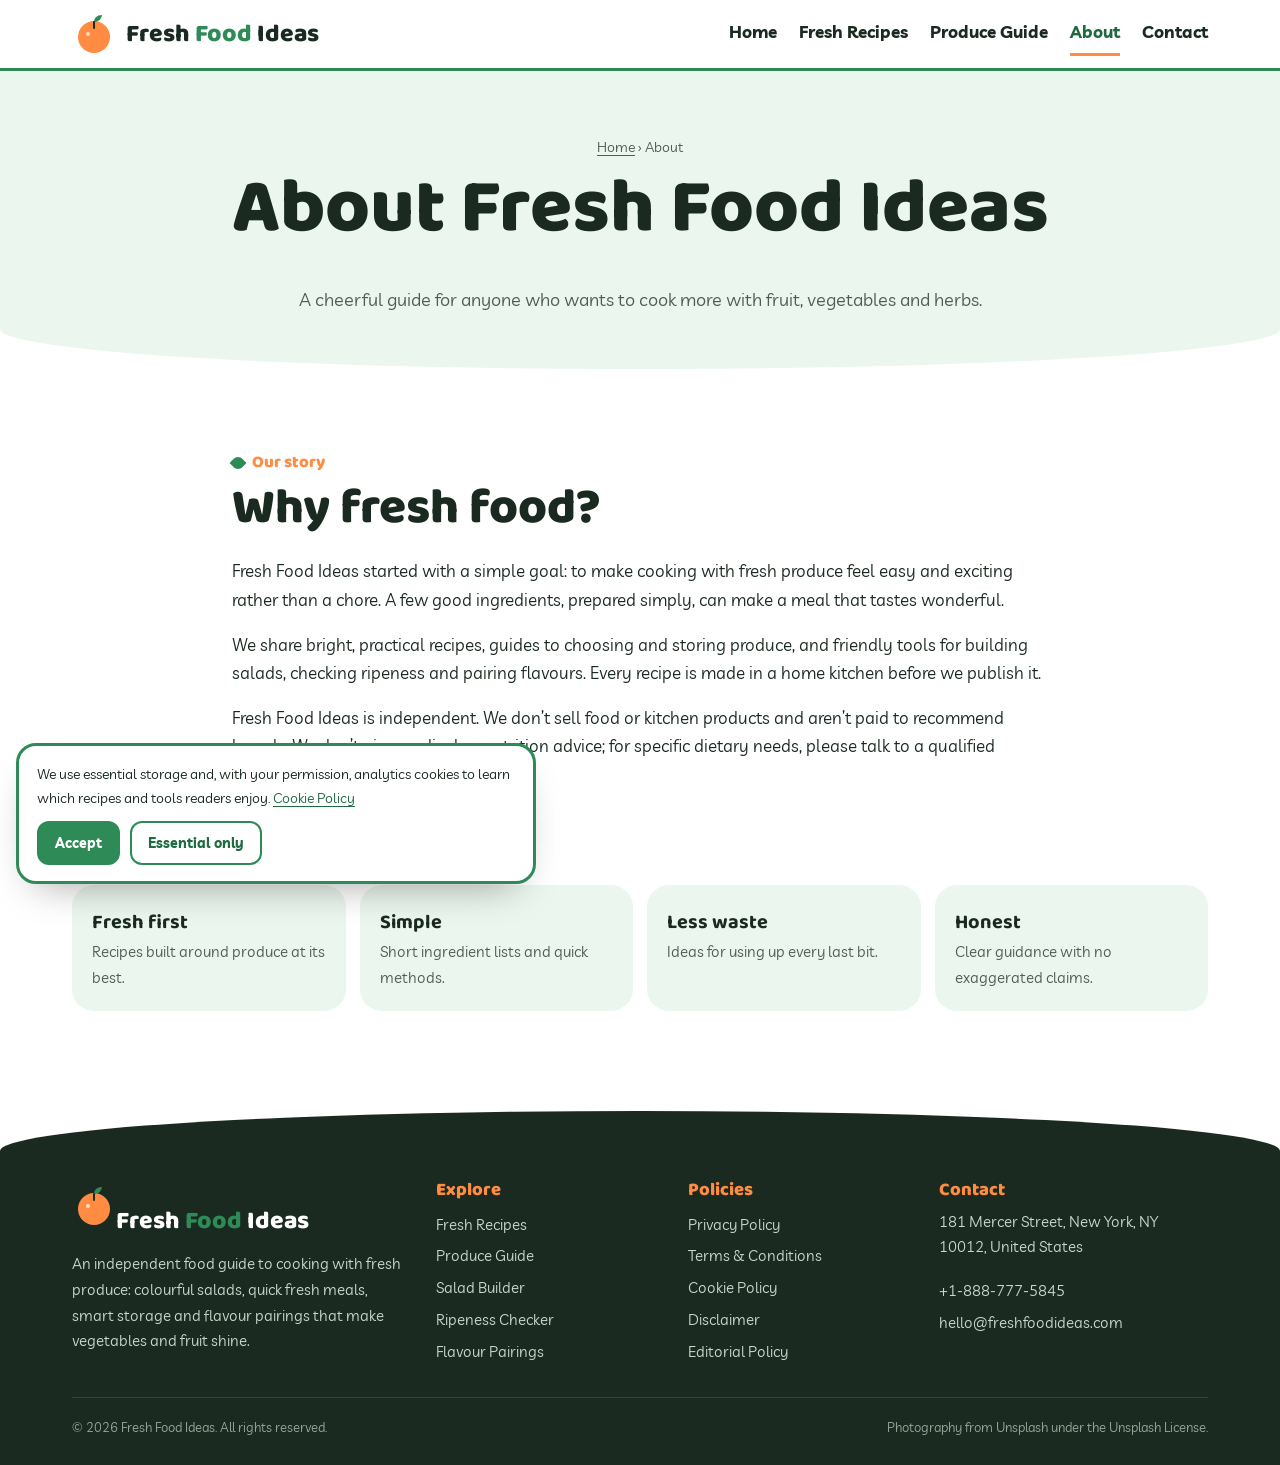
<file: about.html>
<!DOCTYPE html>
<html lang="en">
<head>
<meta charset="UTF-8">
<meta name="viewport" content="width=device-width, initial-scale=1">
<title>About Fresh Food Ideas | Cooking With Fresh Produce</title>
<meta name="description" content="Fresh Food Ideas is an independent food guide sharing fresh recipes, produce storage tips and simple kitchen tools for cooking with fruit, vegetables and herbs.">
<meta name="robots" content="index, follow, max-image-preview:large">
<link rel="canonical" href="https://freshfoodideas.com/about.html">
<meta property="og:type" content="website"><meta property="og:site_name" content="Fresh Food Ideas">
<meta property="og:title" content="About Fresh Food Ideas | Cooking With Fresh Produce"><meta property="og:description" content="Fresh Food Ideas is an independent food guide sharing fresh recipes, produce storage tips and simple kitchen tools for cooking with fruit, vegetables and herbs.">
<meta property="og:url" content="https://freshfoodideas.com/about.html"><meta property="og:image" content="https://images.unsplash.com/photo-1512621776951-a57141f2eefd?auto=format&fit=crop&w=1200&q=75">
<meta name="twitter:card" content="summary_large_image"><meta name="theme-color" content="#2E8B57">
<link rel="icon" href="data:image/svg+xml,%3Csvg xmlns='http://www.w3.org/2000/svg' viewBox='0 0 44 44'%3E%3Ccircle cx='22' cy='25' r='16' fill='%23FF8C42'/%3E%3Cpath d='M22 10c0-4 3-7 8-7-1 5-4 7-8 7Z' fill='%232E8B57'/%3E%3C/svg%3E">
<link rel="preconnect" href="https://fonts.googleapis.com"><link rel="preconnect" href="https://fonts.gstatic.com" crossorigin><link rel="preconnect" href="https://images.unsplash.com">
<link href="https://fonts.googleapis.com/css2?family=Baloo+2:wght@600;800&family=Livvic:wght@400;600;700&display=swap" rel="stylesheet">
<link rel="stylesheet" href="assets/css/style.css">
<!-- Google tag (gtag.js) -->
<script async src="https://www.googletagmanager.com/gtag/js?id=G-0LY0HY7L01"></script>
<script>
  window.dataLayer = window.dataLayer || [];
  function gtag(){dataLayer.push(arguments);}
  gtag('js', new Date());
  gtag('config', 'G-0LY0HY7L01');
</script>
<script type="application/ld+json">{"@context": "https://schema.org", "@graph": [{"@type": "Organization", "name": "Fresh Food Ideas", "url": "https://freshfoodideas.com", "email": "hello@freshfoodideas.com", "telephone": "+1-888-777-5845", "address": {"@type": "PostalAddress", "streetAddress": "181 Mercer Street", "addressLocality": "New York", "addressRegion": "NY", "postalCode": "10012", "addressCountry": "US"}}, {"@type": "AboutPage", "name": "About Fresh Food Ideas", "url": "https://freshfoodideas.com/about.html"}]}</script>
</head>
<body>
<a class="skip" href="#main">Skip to content</a>
<header class="hdr">
  <div class="wrap">
    <a class="logo" href="index.html" aria-label="Fresh Food Ideas home"><svg viewBox="0 0 44 44" aria-hidden="true"><circle cx="22" cy="25" r="16" fill="#FF8C42"/><path d="M22 10c0-4 3-7 8-7-1 5-4 7-8 7Z" fill="#2E8B57"/><path d="M22 10v6" stroke="#1B2A21" stroke-width="2" stroke-linecap="round"/><circle cx="16" cy="22" r="2" fill="#fff" opacity=".7"/></svg><b>Fresh <span>Food</span> Ideas</b></a>
    <nav id="nav" aria-label="Main navigation"><ul class="nav"><li><a href="index.html">Home</a></li><li><a href="fresh-recipes.html">Fresh Recipes</a></li><li><a href="produce-guide.html">Produce Guide</a></li><li><a href="about.html" aria-current="page">About</a></li><li><a href="contact.html">Contact</a></li></ul></nav>
    <button class="burger" aria-label="Open menu" aria-expanded="false" aria-controls="nav"><span></span><span></span><span></span></button>
  </div>
</header>
<main id="main">
<section class="phd"><div class="wrap"><p class="crumbs"><a href="index.html">Home</a> &rsaquo; About</p><h1>About Fresh Food Ideas</h1><p class="lead">A cheerful guide for anyone who wants to cook more with fruit, vegetables and herbs.</p></div></section>
<section><div class="wrap" style="max-width:860px"><span class="kick">Our story</span><h2>Why fresh food?</h2>
<p>Fresh Food Ideas started with a simple goal: to make cooking with fresh produce feel easy and exciting rather than a chore. A few good ingredients, prepared simply, can make a meal that tastes wonderful.</p>
<p>We share bright, practical recipes, guides to choosing and storing produce, and friendly tools for building salads, checking ripeness and pairing flavours. Every recipe is made in a home kitchen before we publish it.</p>
<p>Fresh Food Ideas is independent. We don&#8217;t sell food or kitchen products and aren&#8217;t paid to recommend brands. We don&#8217;t give medical or nutrition advice; for specific dietary needs, please talk to a qualified professional.</p></div></section>
<section style="padding-top:0"><div class="wrap"><div class="vals"><div><b>Fresh first</b><p>Recipes built around produce at its best.</p></div><div><b>Simple</b><p>Short ingredient lists and quick methods.</p></div><div><b>Less waste</b><p>Ideas for using up every last bit.</p></div><div><b>Honest</b><p>Clear guidance with no exaggerated claims.</p></div></div></div></section></main>
<footer class="ftr">
  <div class="wrap">
    <div class="ftr-grid">
      <div><a class="logo" href="index.html"><svg viewBox="0 0 44 44" aria-hidden="true"><circle cx="22" cy="25" r="16" fill="#FF8C42"/><path d="M22 10c0-4 3-7 8-7-1 5-4 7-8 7Z" fill="#2E8B57"/><path d="M22 10v6" stroke="#1B2A21" stroke-width="2" stroke-linecap="round"/><circle cx="16" cy="22" r="2" fill="#fff" opacity=".7"/></svg><b>Fresh <span>Food</span> Ideas</b></a><p style="margin-top:12px">An independent food guide to cooking with fresh produce: colourful salads, quick fresh meals, smart storage and flavour pairings that make vegetables and fruit shine.</p></div>
      <div><h4>Explore</h4><a href="fresh-recipes.html">Fresh Recipes</a><a href="produce-guide.html">Produce Guide</a><a href="index.html#salad">Salad Builder</a><a href="index.html#ripe">Ripeness Checker</a><a href="index.html#herbs">Flavour Pairings</a></div>
      <div><h4>Policies</h4><a href="privacy-policy.html">Privacy Policy</a><a href="terms-and-conditions.html">Terms &amp; Conditions</a><a href="cookie-policy.html">Cookie Policy</a><a href="disclaimer.html">Disclaimer</a><a href="editorial-policy.html">Editorial Policy</a></div>
      <div><h4>Contact</h4><p style="margin-top:0">181 Mercer Street, New York, NY 10012, United States</p><a href="tel:+18887775845">+1-888-777-5845</a><a href="mailto:hello@freshfoodideas.com">hello@freshfoodideas.com</a></div>
    </div>
    <div class="ftr-base"><span>&copy; <span id="year">2026</span> Fresh Food Ideas. All rights reserved.</span><span>Photography from Unsplash under the Unsplash License.</span></div>
  </div>
</footer>
<div class="cookie" id="cookie" role="dialog" aria-label="Cookie notice"><p>We use essential storage and, with your permission, analytics cookies to learn which recipes and tools readers enjoy. <a href="cookie-policy.html">Cookie Policy</a></p><button class="y" data-cookie="accepted">Accept</button><button data-cookie="declined">Essential only</button></div>
<script src="assets/js/main.js" defer></script>
</body>
</html>
</file>
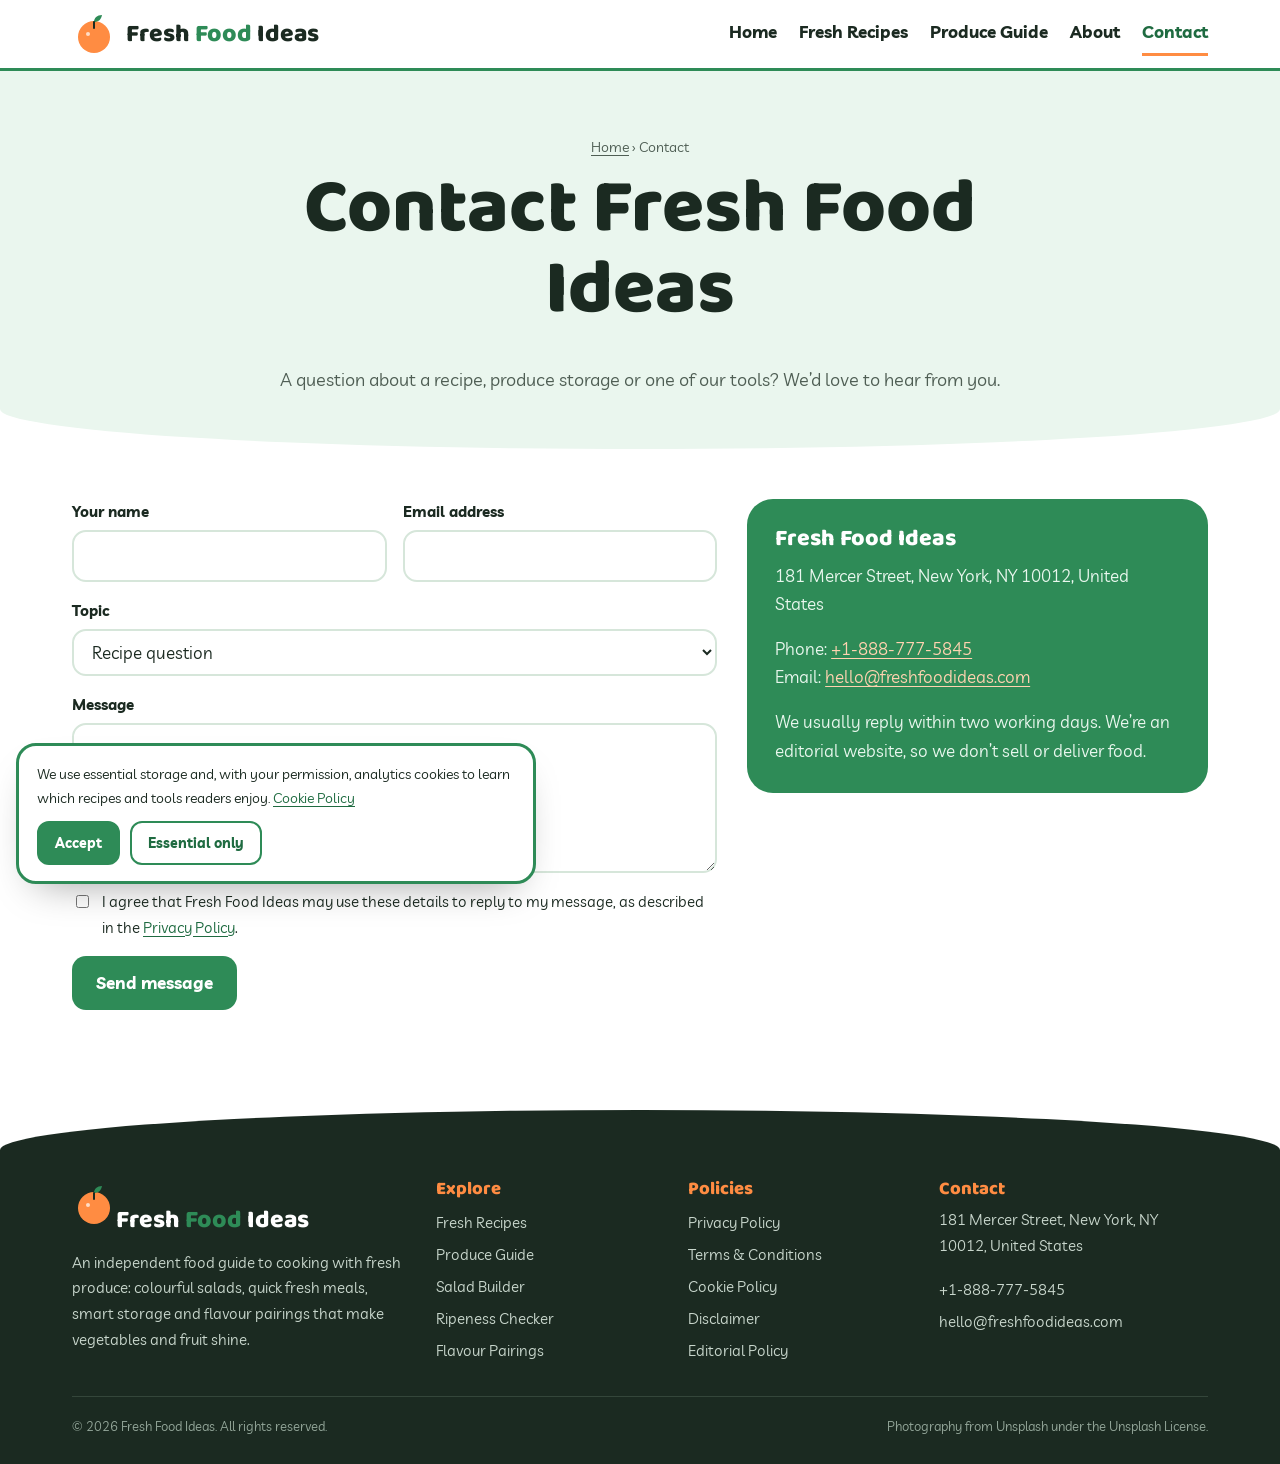
<file: contact.html>
<!DOCTYPE html>
<html lang="en">
<head>
<meta charset="UTF-8">
<meta name="viewport" content="width=device-width, initial-scale=1">
<title>Contact Fresh Food Ideas | Recipe &amp; Produce Questions</title>
<meta name="description" content="Contact Fresh Food Ideas with questions about recipes, fresh produce and our tools. 181 Mercer Street, New York, NY 10012. Phone +1-888-777-5845.">
<meta name="robots" content="index, follow, max-image-preview:large">
<link rel="canonical" href="https://freshfoodideas.com/contact.html">
<meta property="og:type" content="website"><meta property="og:site_name" content="Fresh Food Ideas">
<meta property="og:title" content="Contact Fresh Food Ideas | Recipe &amp; Produce Questions"><meta property="og:description" content="Contact Fresh Food Ideas with questions about recipes, fresh produce and our tools. 181 Mercer Street, New York, NY 10012. Phone +1-888-777-5845.">
<meta property="og:url" content="https://freshfoodideas.com/contact.html"><meta property="og:image" content="https://images.unsplash.com/photo-1610348725531-843dff563e2c?auto=format&fit=crop&w=1200&q=75">
<meta name="twitter:card" content="summary_large_image"><meta name="theme-color" content="#2E8B57">
<link rel="icon" href="data:image/svg+xml,%3Csvg xmlns='http://www.w3.org/2000/svg' viewBox='0 0 44 44'%3E%3Ccircle cx='22' cy='25' r='16' fill='%23FF8C42'/%3E%3Cpath d='M22 10c0-4 3-7 8-7-1 5-4 7-8 7Z' fill='%232E8B57'/%3E%3C/svg%3E">
<link rel="preconnect" href="https://fonts.googleapis.com"><link rel="preconnect" href="https://fonts.gstatic.com" crossorigin><link rel="preconnect" href="https://images.unsplash.com">
<link href="https://fonts.googleapis.com/css2?family=Baloo+2:wght@600;800&family=Livvic:wght@400;600;700&display=swap" rel="stylesheet">
<link rel="stylesheet" href="assets/css/style.css">
<!-- Google tag (gtag.js) -->
<script async src="https://www.googletagmanager.com/gtag/js?id=G-0LY0HY7L01"></script>
<script>
  window.dataLayer = window.dataLayer || [];
  function gtag(){dataLayer.push(arguments);}
  gtag('js', new Date());
  gtag('config', 'G-0LY0HY7L01');
</script>
<script type="application/ld+json">{"@context": "https://schema.org", "@graph": [{"@type": "Organization", "name": "Fresh Food Ideas", "url": "https://freshfoodideas.com", "email": "hello@freshfoodideas.com", "telephone": "+1-888-777-5845", "address": {"@type": "PostalAddress", "streetAddress": "181 Mercer Street", "addressLocality": "New York", "addressRegion": "NY", "postalCode": "10012", "addressCountry": "US"}}, {"@type": "ContactPage", "name": "Contact Fresh Food Ideas", "url": "https://freshfoodideas.com/contact.html"}]}</script>
</head>
<body>
<a class="skip" href="#main">Skip to content</a>
<header class="hdr">
  <div class="wrap">
    <a class="logo" href="index.html" aria-label="Fresh Food Ideas home"><svg viewBox="0 0 44 44" aria-hidden="true"><circle cx="22" cy="25" r="16" fill="#FF8C42"/><path d="M22 10c0-4 3-7 8-7-1 5-4 7-8 7Z" fill="#2E8B57"/><path d="M22 10v6" stroke="#1B2A21" stroke-width="2" stroke-linecap="round"/><circle cx="16" cy="22" r="2" fill="#fff" opacity=".7"/></svg><b>Fresh <span>Food</span> Ideas</b></a>
    <nav id="nav" aria-label="Main navigation"><ul class="nav"><li><a href="index.html">Home</a></li><li><a href="fresh-recipes.html">Fresh Recipes</a></li><li><a href="produce-guide.html">Produce Guide</a></li><li><a href="about.html">About</a></li><li><a href="contact.html" aria-current="page">Contact</a></li></ul></nav>
    <button class="burger" aria-label="Open menu" aria-expanded="false" aria-controls="nav"><span></span><span></span><span></span></button>
  </div>
</header>
<main id="main">
<section class="phd"><div class="wrap"><p class="crumbs"><a href="index.html">Home</a> &rsaquo; Contact</p><h1>Contact Fresh Food Ideas</h1><p class="lead">A question about a recipe, produce storage or one of our tools? We&#8217;d love to hear from you.</p></div></section>
<div class="wrap"><section class="contact">
  <div><form id="cform" data-to="hello@freshfoodideas.com" novalidate>
      <div class="two"><div class="fld"><label for="name">Your name</label><input type="text" id="name" name="name" required autocomplete="name"></div>
      <div class="fld"><label for="email">Email address</label><input id="email" name="email" type="email" required autocomplete="email"></div></div>
      <div class="fld"><label for="topic">Topic</label><select id="topic" name="topic"><option>Recipe question</option><option>Produce question</option><option>Tool feedback</option><option>Correction</option><option>Something else</option></select></div>
      <div class="fld"><label for="message">Message</label><textarea id="message" name="message" required></textarea></div>
      <div class="hp" aria-hidden="true"><label for="website">Website</label><input type="text" id="website" name="website" tabindex="-1" autocomplete="off"></div>
      <div class="fld agree"><input id="agree" type="checkbox" required><label for="agree">I agree that Fresh Food Ideas may use these details to reply to my message, as described in the <a href="privacy-policy.html">Privacy Policy</a>.</label></div>
      <button class="btn" type="submit">Send message</button><p class="fm" id="fm" hidden></p>
  </form></div>
  <aside class="cbox"><h3>Fresh Food Ideas</h3><p>181 Mercer Street, New York, NY 10012, United States</p><p style="margin-top:10px">Phone: <a href="tel:+18887775845">+1-888-777-5845</a><br>Email: <a href="mailto:hello@freshfoodideas.com">hello@freshfoodideas.com</a></p><p style="margin:10px 0 0">We usually reply within two working days. We&#8217;re an editorial website, so we don&#8217;t sell or deliver food.</p></aside>
</section></div></main>
<footer class="ftr">
  <div class="wrap">
    <div class="ftr-grid">
      <div><a class="logo" href="index.html"><svg viewBox="0 0 44 44" aria-hidden="true"><circle cx="22" cy="25" r="16" fill="#FF8C42"/><path d="M22 10c0-4 3-7 8-7-1 5-4 7-8 7Z" fill="#2E8B57"/><path d="M22 10v6" stroke="#1B2A21" stroke-width="2" stroke-linecap="round"/><circle cx="16" cy="22" r="2" fill="#fff" opacity=".7"/></svg><b>Fresh <span>Food</span> Ideas</b></a><p style="margin-top:12px">An independent food guide to cooking with fresh produce: colourful salads, quick fresh meals, smart storage and flavour pairings that make vegetables and fruit shine.</p></div>
      <div><h4>Explore</h4><a href="fresh-recipes.html">Fresh Recipes</a><a href="produce-guide.html">Produce Guide</a><a href="index.html#salad">Salad Builder</a><a href="index.html#ripe">Ripeness Checker</a><a href="index.html#herbs">Flavour Pairings</a></div>
      <div><h4>Policies</h4><a href="privacy-policy.html">Privacy Policy</a><a href="terms-and-conditions.html">Terms &amp; Conditions</a><a href="cookie-policy.html">Cookie Policy</a><a href="disclaimer.html">Disclaimer</a><a href="editorial-policy.html">Editorial Policy</a></div>
      <div><h4>Contact</h4><p style="margin-top:0">181 Mercer Street, New York, NY 10012, United States</p><a href="tel:+18887775845">+1-888-777-5845</a><a href="mailto:hello@freshfoodideas.com">hello@freshfoodideas.com</a></div>
    </div>
    <div class="ftr-base"><span>&copy; <span id="year">2026</span> Fresh Food Ideas. All rights reserved.</span><span>Photography from Unsplash under the Unsplash License.</span></div>
  </div>
</footer>
<div class="cookie" id="cookie" role="dialog" aria-label="Cookie notice"><p>We use essential storage and, with your permission, analytics cookies to learn which recipes and tools readers enjoy. <a href="cookie-policy.html">Cookie Policy</a></p><button class="y" data-cookie="accepted">Accept</button><button data-cookie="declined">Essential only</button></div>
<script src="assets/js/main.js" defer></script>
</body>
</html>
</file>
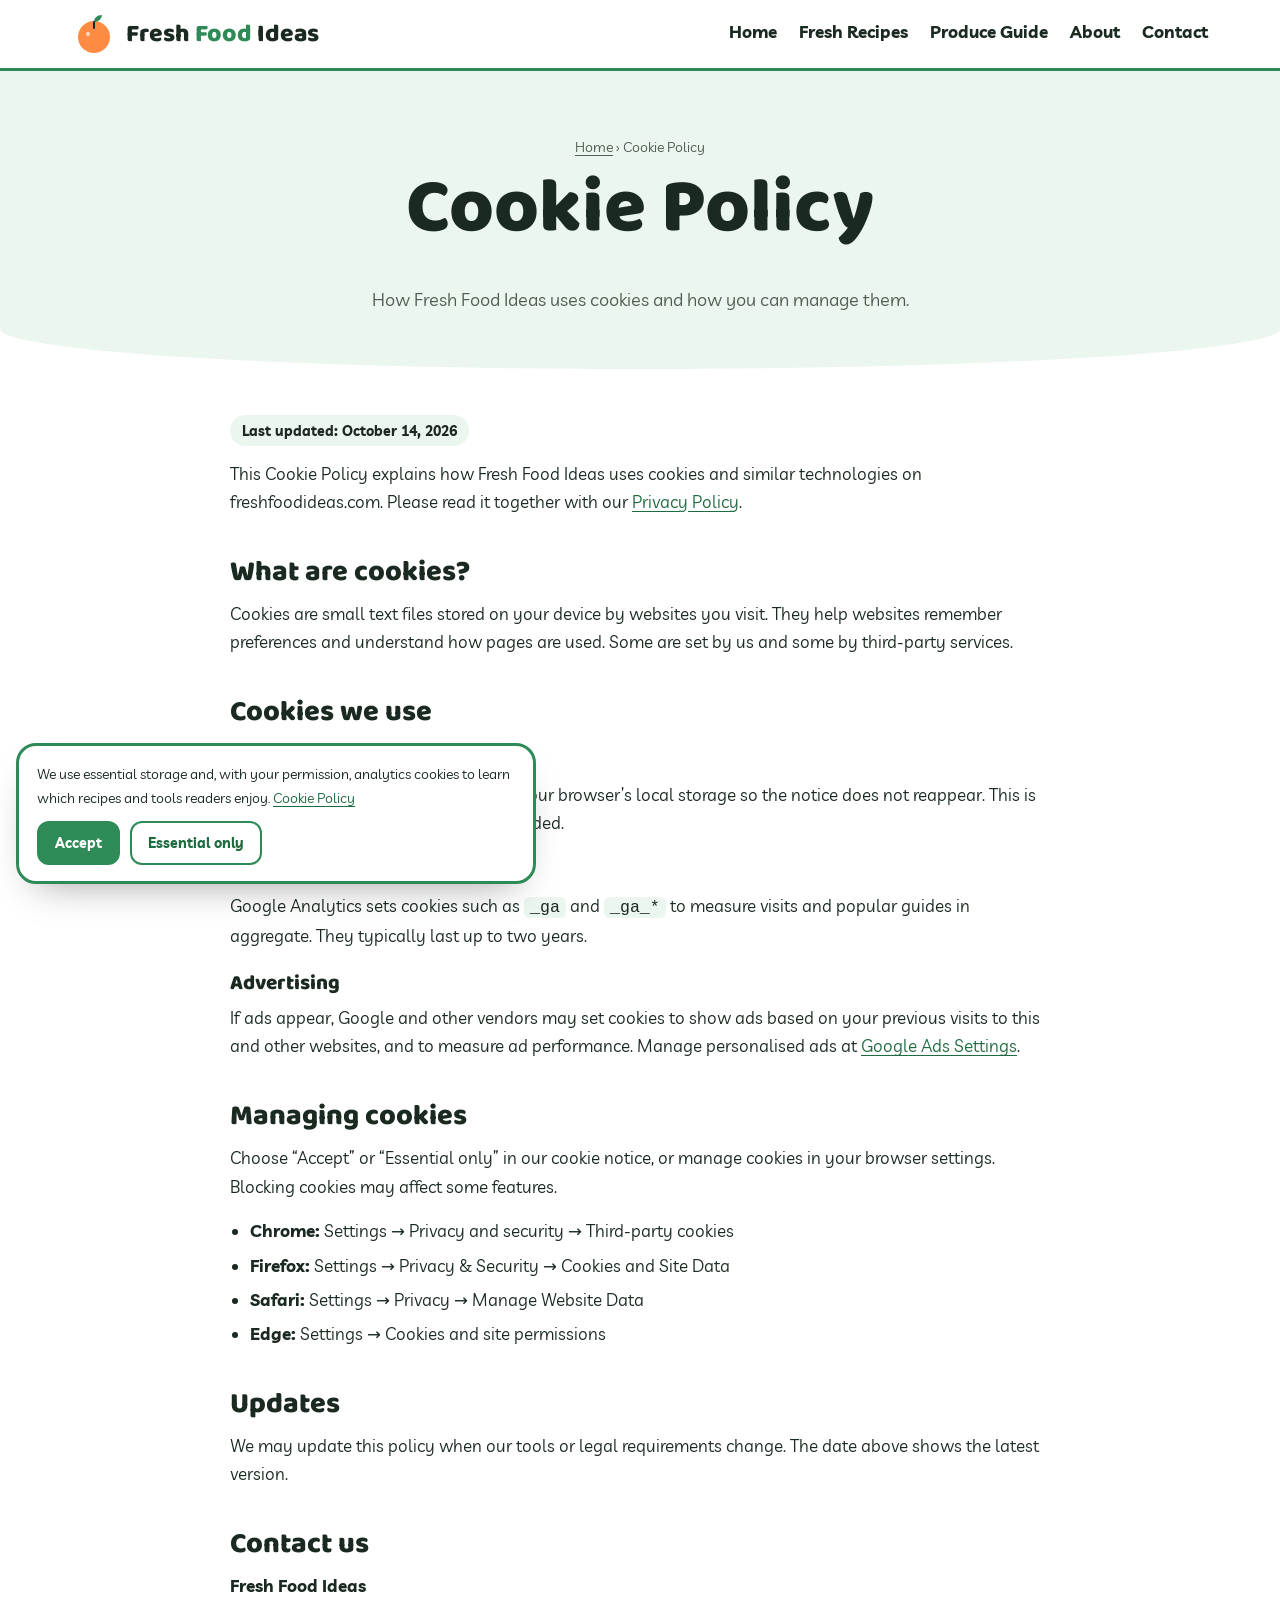
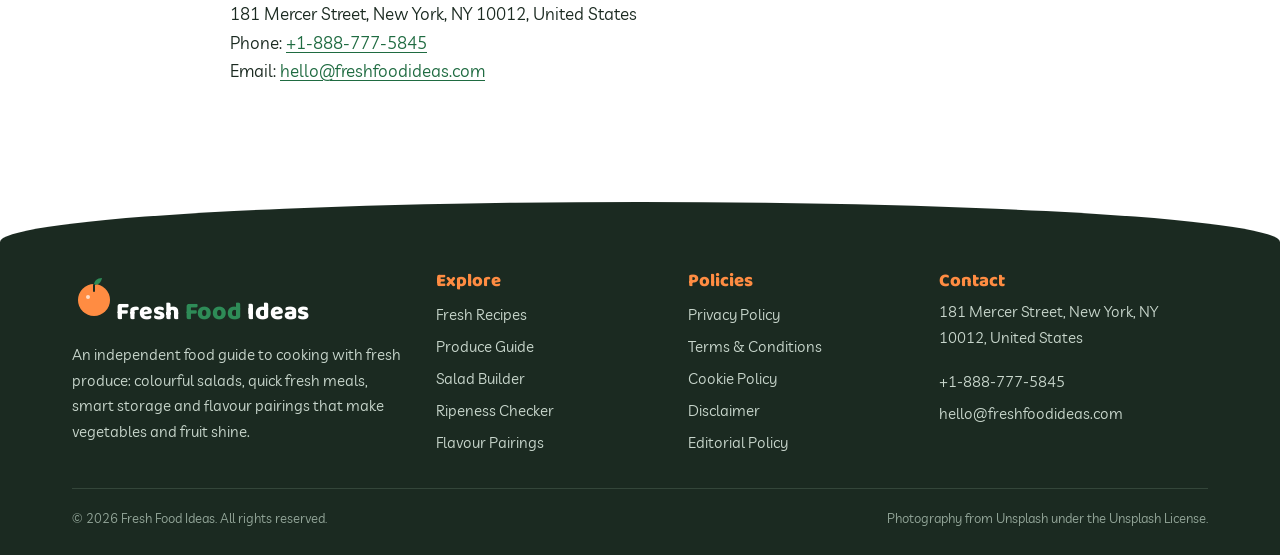
<file: cookie-policy.html>
<!DOCTYPE html>
<html lang="en">
<head>
<meta charset="UTF-8">
<meta name="viewport" content="width=device-width, initial-scale=1">
<title>Cookie Policy | Fresh Food Ideas</title>
<meta name="description" content="Learn which essential, analytics and advertising cookies Fresh Food Ideas uses and how to manage or block cookies in your browser.">
<meta name="robots" content="index, follow, max-image-preview:large">
<link rel="canonical" href="https://freshfoodideas.com/cookie-policy.html">
<meta property="og:type" content="website"><meta property="og:site_name" content="Fresh Food Ideas">
<meta property="og:title" content="Cookie Policy | Fresh Food Ideas"><meta property="og:description" content="Learn which essential, analytics and advertising cookies Fresh Food Ideas uses and how to manage or block cookies in your browser.">
<meta property="og:url" content="https://freshfoodideas.com/cookie-policy.html"><meta property="og:image" content="https://images.unsplash.com/photo-1610348725531-843dff563e2c?auto=format&fit=crop&w=1200&q=75">
<meta name="twitter:card" content="summary_large_image"><meta name="theme-color" content="#2E8B57">
<link rel="icon" href="data:image/svg+xml,%3Csvg xmlns='http://www.w3.org/2000/svg' viewBox='0 0 44 44'%3E%3Ccircle cx='22' cy='25' r='16' fill='%23FF8C42'/%3E%3Cpath d='M22 10c0-4 3-7 8-7-1 5-4 7-8 7Z' fill='%232E8B57'/%3E%3C/svg%3E">
<link rel="preconnect" href="https://fonts.googleapis.com"><link rel="preconnect" href="https://fonts.gstatic.com" crossorigin><link rel="preconnect" href="https://images.unsplash.com">
<link href="https://fonts.googleapis.com/css2?family=Baloo+2:wght@600;800&family=Livvic:wght@400;600;700&display=swap" rel="stylesheet">
<link rel="stylesheet" href="assets/css/style.css">
<!-- Google tag (gtag.js) -->
<script async src="https://www.googletagmanager.com/gtag/js?id=G-0LY0HY7L01"></script>
<script>
  window.dataLayer = window.dataLayer || [];
  function gtag(){dataLayer.push(arguments);}
  gtag('js', new Date());
  gtag('config', 'G-0LY0HY7L01');
</script>

</head>
<body>
<a class="skip" href="#main">Skip to content</a>
<header class="hdr">
  <div class="wrap">
    <a class="logo" href="index.html" aria-label="Fresh Food Ideas home"><svg viewBox="0 0 44 44" aria-hidden="true"><circle cx="22" cy="25" r="16" fill="#FF8C42"/><path d="M22 10c0-4 3-7 8-7-1 5-4 7-8 7Z" fill="#2E8B57"/><path d="M22 10v6" stroke="#1B2A21" stroke-width="2" stroke-linecap="round"/><circle cx="16" cy="22" r="2" fill="#fff" opacity=".7"/></svg><b>Fresh <span>Food</span> Ideas</b></a>
    <nav id="nav" aria-label="Main navigation"><ul class="nav"><li><a href="index.html">Home</a></li><li><a href="fresh-recipes.html">Fresh Recipes</a></li><li><a href="produce-guide.html">Produce Guide</a></li><li><a href="about.html">About</a></li><li><a href="contact.html">Contact</a></li></ul></nav>
    <button class="burger" aria-label="Open menu" aria-expanded="false" aria-controls="nav"><span></span><span></span><span></span></button>
  </div>
</header>
<main id="main">
<section class="phd"><div class="wrap"><p class="crumbs"><a href="index.html">Home</a> &rsaquo; Cookie Policy</p><h1>Cookie Policy</h1><p class="lead">How Fresh Food Ideas uses cookies and how you can manage them.</p></div></section><div class="wrap"><article class="prose"><p class="upd">Last updated: October 14, 2026</p>
<p>This Cookie Policy explains how Fresh Food Ideas uses cookies and similar technologies on freshfoodideas.com. Please read it together with our <a href="privacy-policy.html">Privacy Policy</a>.</p>
<h2>What are cookies?</h2>
<p>Cookies are small text files stored on your device by websites you visit. They help websites remember preferences and understand how pages are used. Some are set by us and some by third-party services.</p>
<h2>Cookies we use</h2>
<h3>Essential</h3>
<p>We store your cookie-notice choice in your browser&#8217;s local storage so the notice does not reappear. This is needed for the website to work as intended.</p>
<h3>Analytics</h3>
<p>Google Analytics sets cookies such as <code>_ga</code> and <code>_ga_*</code> to measure visits and popular guides in aggregate. They typically last up to two years.</p>
<h3>Advertising</h3>
<p>If ads appear, Google and other vendors may set cookies to show ads based on your previous visits to this and other websites, and to measure ad performance. Manage personalised ads at <a href="https://www.google.com/settings/ads" target="_blank" rel="noopener">Google Ads Settings</a>.</p>
<h2>Managing cookies</h2>
<p>Choose &ldquo;Accept&rdquo; or &ldquo;Essential only&rdquo; in our cookie notice, or manage cookies in your browser settings. Blocking cookies may affect some features.</p>
<ul><li><strong>Chrome:</strong> Settings &rarr; Privacy and security &rarr; Third-party cookies</li><li><strong>Firefox:</strong> Settings &rarr; Privacy &amp; Security &rarr; Cookies and Site Data</li><li><strong>Safari:</strong> Settings &rarr; Privacy &rarr; Manage Website Data</li><li><strong>Edge:</strong> Settings &rarr; Cookies and site permissions</li></ul>
<h2>Updates</h2>
<p>We may update this policy when our tools or legal requirements change. The date above shows the latest version.</p><h2>Contact us</h2><p><strong>Fresh Food Ideas</strong><br>181 Mercer Street, New York, NY 10012, United States<br>Phone: <a href="tel:+18887775845">+1-888-777-5845</a><br>Email: <a href="mailto:hello@freshfoodideas.com">hello@freshfoodideas.com</a></p></article></div></main>
<footer class="ftr">
  <div class="wrap">
    <div class="ftr-grid">
      <div><a class="logo" href="index.html"><svg viewBox="0 0 44 44" aria-hidden="true"><circle cx="22" cy="25" r="16" fill="#FF8C42"/><path d="M22 10c0-4 3-7 8-7-1 5-4 7-8 7Z" fill="#2E8B57"/><path d="M22 10v6" stroke="#1B2A21" stroke-width="2" stroke-linecap="round"/><circle cx="16" cy="22" r="2" fill="#fff" opacity=".7"/></svg><b>Fresh <span>Food</span> Ideas</b></a><p style="margin-top:12px">An independent food guide to cooking with fresh produce: colourful salads, quick fresh meals, smart storage and flavour pairings that make vegetables and fruit shine.</p></div>
      <div><h4>Explore</h4><a href="fresh-recipes.html">Fresh Recipes</a><a href="produce-guide.html">Produce Guide</a><a href="index.html#salad">Salad Builder</a><a href="index.html#ripe">Ripeness Checker</a><a href="index.html#herbs">Flavour Pairings</a></div>
      <div><h4>Policies</h4><a href="privacy-policy.html">Privacy Policy</a><a href="terms-and-conditions.html">Terms &amp; Conditions</a><a href="cookie-policy.html">Cookie Policy</a><a href="disclaimer.html">Disclaimer</a><a href="editorial-policy.html">Editorial Policy</a></div>
      <div><h4>Contact</h4><p style="margin-top:0">181 Mercer Street, New York, NY 10012, United States</p><a href="tel:+18887775845">+1-888-777-5845</a><a href="mailto:hello@freshfoodideas.com">hello@freshfoodideas.com</a></div>
    </div>
    <div class="ftr-base"><span>&copy; <span id="year">2026</span> Fresh Food Ideas. All rights reserved.</span><span>Photography from Unsplash under the Unsplash License.</span></div>
  </div>
</footer>
<div class="cookie" id="cookie" role="dialog" aria-label="Cookie notice"><p>We use essential storage and, with your permission, analytics cookies to learn which recipes and tools readers enjoy. <a href="cookie-policy.html">Cookie Policy</a></p><button class="y" data-cookie="accepted">Accept</button><button data-cookie="declined">Essential only</button></div>
<script src="assets/js/main.js" defer></script>
</body>
</html>
</file>
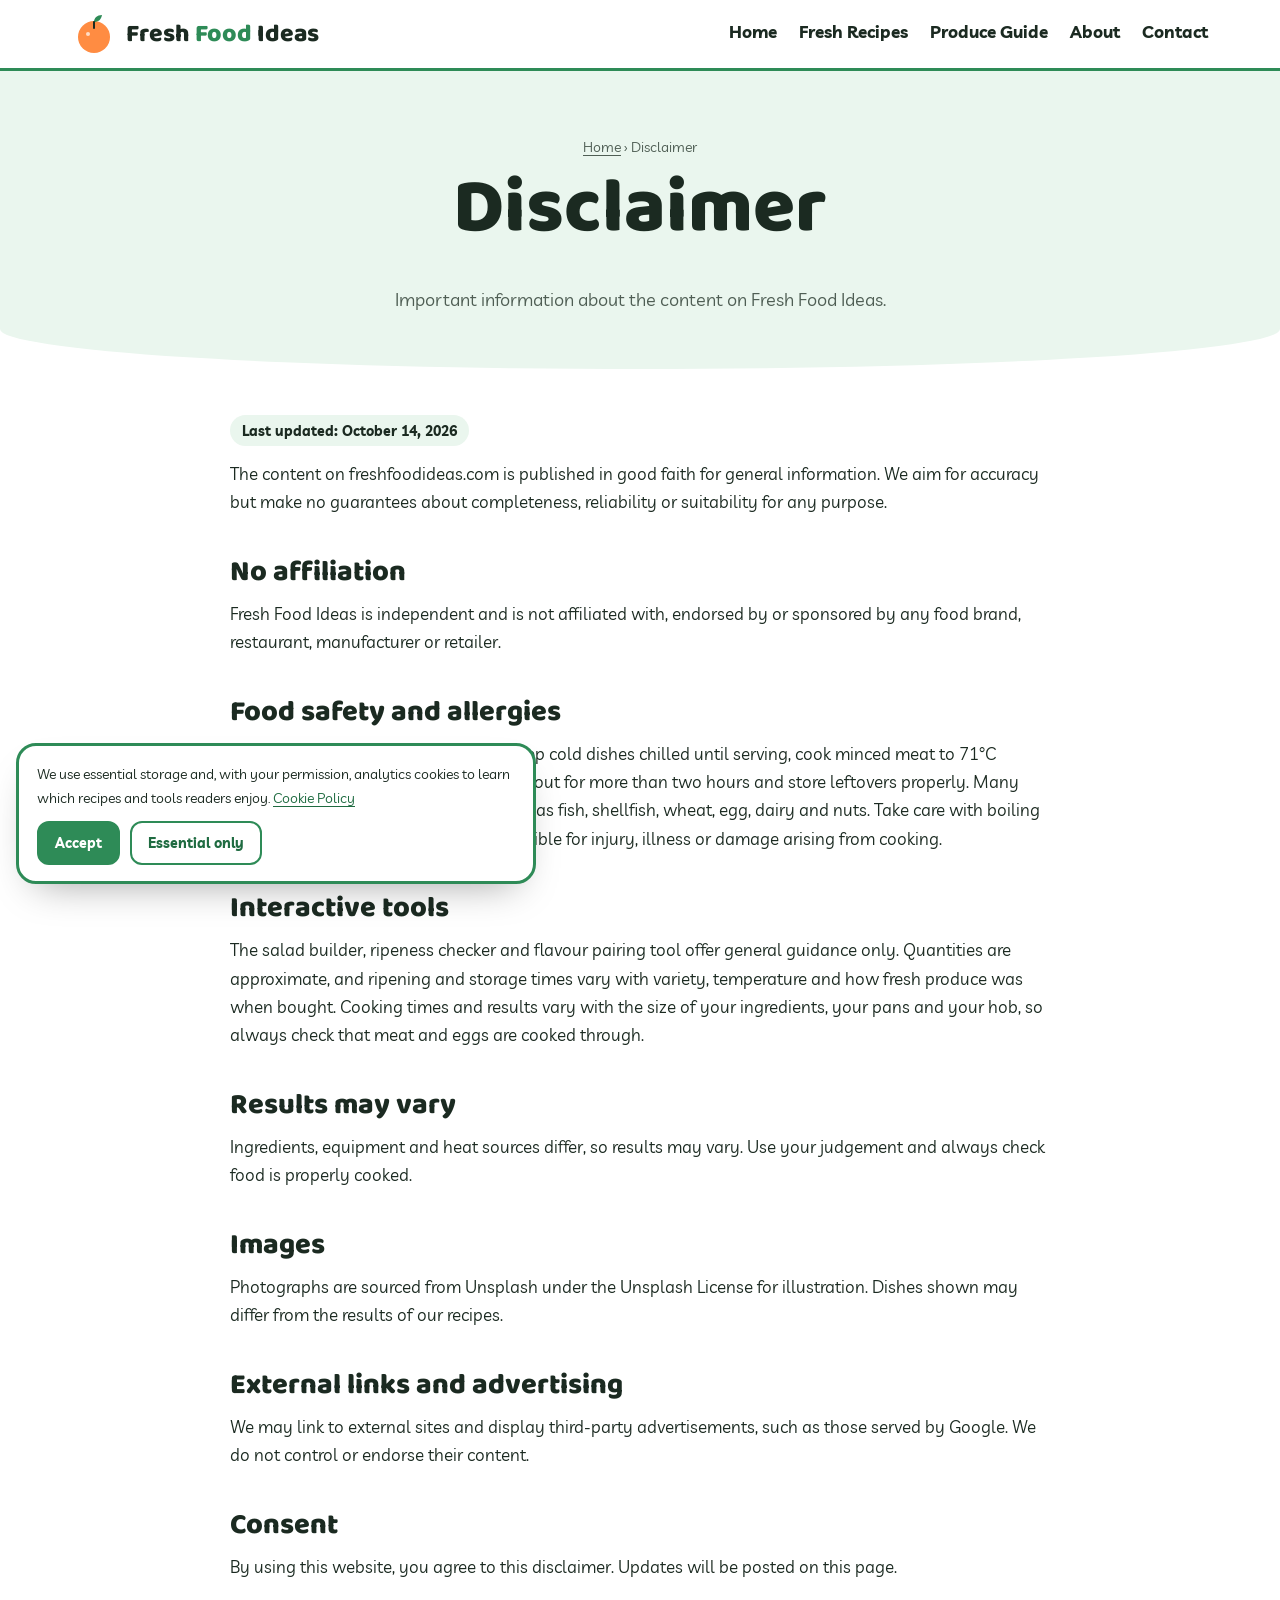
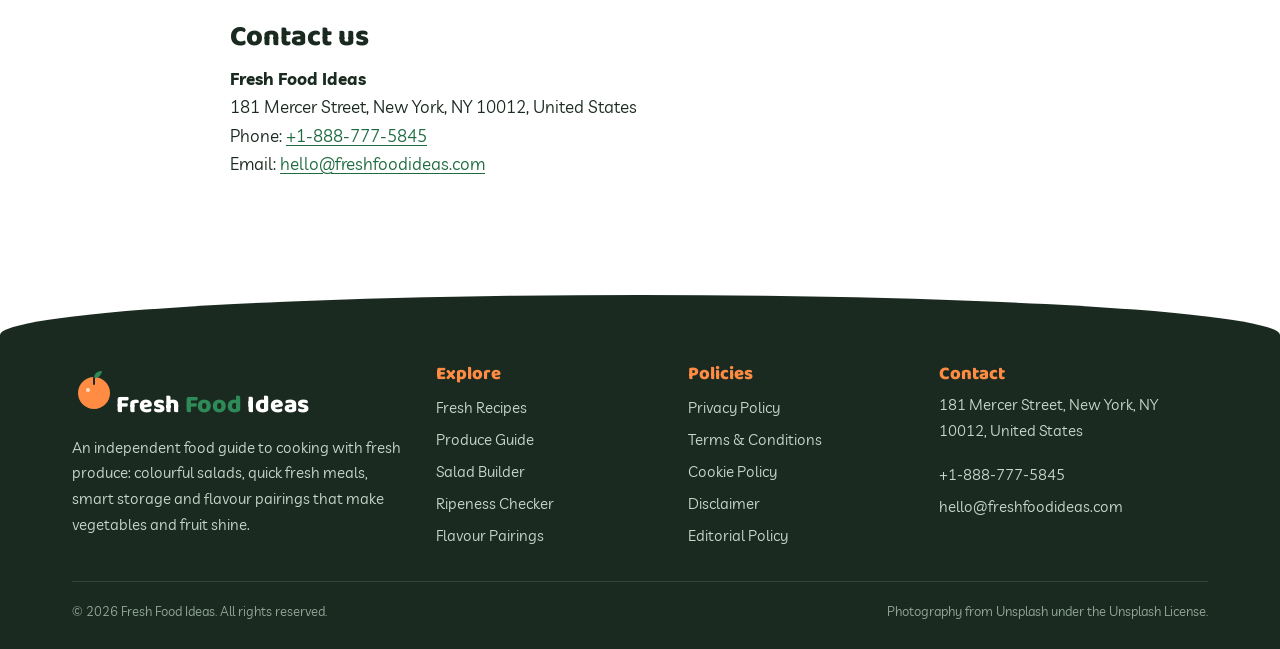
<file: disclaimer.html>
<!DOCTYPE html>
<html lang="en">
<head>
<meta charset="UTF-8">
<meta name="viewport" content="width=device-width, initial-scale=1">
<title>Disclaimer | Fresh Food Ideas</title>
<meta name="description" content="The Fresh Food Ideas disclaimer: general information, no affiliation, food safety, tool estimates, food safety, images, links and advertising.">
<meta name="robots" content="index, follow, max-image-preview:large">
<link rel="canonical" href="https://freshfoodideas.com/disclaimer.html">
<meta property="og:type" content="website"><meta property="og:site_name" content="Fresh Food Ideas">
<meta property="og:title" content="Disclaimer | Fresh Food Ideas"><meta property="og:description" content="The Fresh Food Ideas disclaimer: general information, no affiliation, food safety, tool estimates, food safety, images, links and advertising.">
<meta property="og:url" content="https://freshfoodideas.com/disclaimer.html"><meta property="og:image" content="https://images.unsplash.com/photo-1610348725531-843dff563e2c?auto=format&fit=crop&w=1200&q=75">
<meta name="twitter:card" content="summary_large_image"><meta name="theme-color" content="#2E8B57">
<link rel="icon" href="data:image/svg+xml,%3Csvg xmlns='http://www.w3.org/2000/svg' viewBox='0 0 44 44'%3E%3Ccircle cx='22' cy='25' r='16' fill='%23FF8C42'/%3E%3Cpath d='M22 10c0-4 3-7 8-7-1 5-4 7-8 7Z' fill='%232E8B57'/%3E%3C/svg%3E">
<link rel="preconnect" href="https://fonts.googleapis.com"><link rel="preconnect" href="https://fonts.gstatic.com" crossorigin><link rel="preconnect" href="https://images.unsplash.com">
<link href="https://fonts.googleapis.com/css2?family=Baloo+2:wght@600;800&family=Livvic:wght@400;600;700&display=swap" rel="stylesheet">
<link rel="stylesheet" href="assets/css/style.css">
<!-- Google tag (gtag.js) -->
<script async src="https://www.googletagmanager.com/gtag/js?id=G-0LY0HY7L01"></script>
<script>
  window.dataLayer = window.dataLayer || [];
  function gtag(){dataLayer.push(arguments);}
  gtag('js', new Date());
  gtag('config', 'G-0LY0HY7L01');
</script>

</head>
<body>
<a class="skip" href="#main">Skip to content</a>
<header class="hdr">
  <div class="wrap">
    <a class="logo" href="index.html" aria-label="Fresh Food Ideas home"><svg viewBox="0 0 44 44" aria-hidden="true"><circle cx="22" cy="25" r="16" fill="#FF8C42"/><path d="M22 10c0-4 3-7 8-7-1 5-4 7-8 7Z" fill="#2E8B57"/><path d="M22 10v6" stroke="#1B2A21" stroke-width="2" stroke-linecap="round"/><circle cx="16" cy="22" r="2" fill="#fff" opacity=".7"/></svg><b>Fresh <span>Food</span> Ideas</b></a>
    <nav id="nav" aria-label="Main navigation"><ul class="nav"><li><a href="index.html">Home</a></li><li><a href="fresh-recipes.html">Fresh Recipes</a></li><li><a href="produce-guide.html">Produce Guide</a></li><li><a href="about.html">About</a></li><li><a href="contact.html">Contact</a></li></ul></nav>
    <button class="burger" aria-label="Open menu" aria-expanded="false" aria-controls="nav"><span></span><span></span><span></span></button>
  </div>
</header>
<main id="main">
<section class="phd"><div class="wrap"><p class="crumbs"><a href="index.html">Home</a> &rsaquo; Disclaimer</p><h1>Disclaimer</h1><p class="lead">Important information about the content on Fresh Food Ideas.</p></div></section><div class="wrap"><article class="prose"><p class="upd">Last updated: October 14, 2026</p>
<p>The content on freshfoodideas.com is published in good faith for general information. We aim for accuracy but make no guarantees about completeness, reliability or suitability for any purpose.</p>
<h2>No affiliation</h2>
<p>Fresh Food Ideas is independent and is not affiliated with, endorsed by or sponsored by any food brand, restaurant, manufacturer or retailer.</p>
<h2>Food safety and allergies</h2>
<p>Follow safe food handling practices, keep cold dishes chilled until serving, cook minced meat to 71&deg;C (160&deg;F) and don&#8217;t leave perishable food out for more than two hours and store leftovers properly. Many recipes contain common allergens such as fish, shellfish, wheat, egg, dairy and nuts. Take care with boiling water and hot pans. We are not responsible for injury, illness or damage arising from cooking.</p>
<h2>Interactive tools</h2>
<p>The salad builder, ripeness checker and flavour pairing tool offer general guidance only. Quantities are approximate, and ripening and storage times vary with variety, temperature and how fresh produce was when bought. Cooking times and results vary with the size of your ingredients, your pans and your hob, so always check that meat and eggs are cooked through.</p>
<h2>Results may vary</h2>
<p>Ingredients, equipment and heat sources differ, so results may vary. Use your judgement and always check food is properly cooked.</p>
<h2>Images</h2>
<p>Photographs are sourced from Unsplash under the Unsplash License for illustration. Dishes shown may differ from the results of our recipes.</p>
<h2>External links and advertising</h2>
<p>We may link to external sites and display third-party advertisements, such as those served by Google. We do not control or endorse their content.</p>
<h2>Consent</h2>
<p>By using this website, you agree to this disclaimer. Updates will be posted on this page.</p><h2>Contact us</h2><p><strong>Fresh Food Ideas</strong><br>181 Mercer Street, New York, NY 10012, United States<br>Phone: <a href="tel:+18887775845">+1-888-777-5845</a><br>Email: <a href="mailto:hello@freshfoodideas.com">hello@freshfoodideas.com</a></p></article></div></main>
<footer class="ftr">
  <div class="wrap">
    <div class="ftr-grid">
      <div><a class="logo" href="index.html"><svg viewBox="0 0 44 44" aria-hidden="true"><circle cx="22" cy="25" r="16" fill="#FF8C42"/><path d="M22 10c0-4 3-7 8-7-1 5-4 7-8 7Z" fill="#2E8B57"/><path d="M22 10v6" stroke="#1B2A21" stroke-width="2" stroke-linecap="round"/><circle cx="16" cy="22" r="2" fill="#fff" opacity=".7"/></svg><b>Fresh <span>Food</span> Ideas</b></a><p style="margin-top:12px">An independent food guide to cooking with fresh produce: colourful salads, quick fresh meals, smart storage and flavour pairings that make vegetables and fruit shine.</p></div>
      <div><h4>Explore</h4><a href="fresh-recipes.html">Fresh Recipes</a><a href="produce-guide.html">Produce Guide</a><a href="index.html#salad">Salad Builder</a><a href="index.html#ripe">Ripeness Checker</a><a href="index.html#herbs">Flavour Pairings</a></div>
      <div><h4>Policies</h4><a href="privacy-policy.html">Privacy Policy</a><a href="terms-and-conditions.html">Terms &amp; Conditions</a><a href="cookie-policy.html">Cookie Policy</a><a href="disclaimer.html">Disclaimer</a><a href="editorial-policy.html">Editorial Policy</a></div>
      <div><h4>Contact</h4><p style="margin-top:0">181 Mercer Street, New York, NY 10012, United States</p><a href="tel:+18887775845">+1-888-777-5845</a><a href="mailto:hello@freshfoodideas.com">hello@freshfoodideas.com</a></div>
    </div>
    <div class="ftr-base"><span>&copy; <span id="year">2026</span> Fresh Food Ideas. All rights reserved.</span><span>Photography from Unsplash under the Unsplash License.</span></div>
  </div>
</footer>
<div class="cookie" id="cookie" role="dialog" aria-label="Cookie notice"><p>We use essential storage and, with your permission, analytics cookies to learn which recipes and tools readers enjoy. <a href="cookie-policy.html">Cookie Policy</a></p><button class="y" data-cookie="accepted">Accept</button><button data-cookie="declined">Essential only</button></div>
<script src="assets/js/main.js" defer></script>
</body>
</html>
</file>
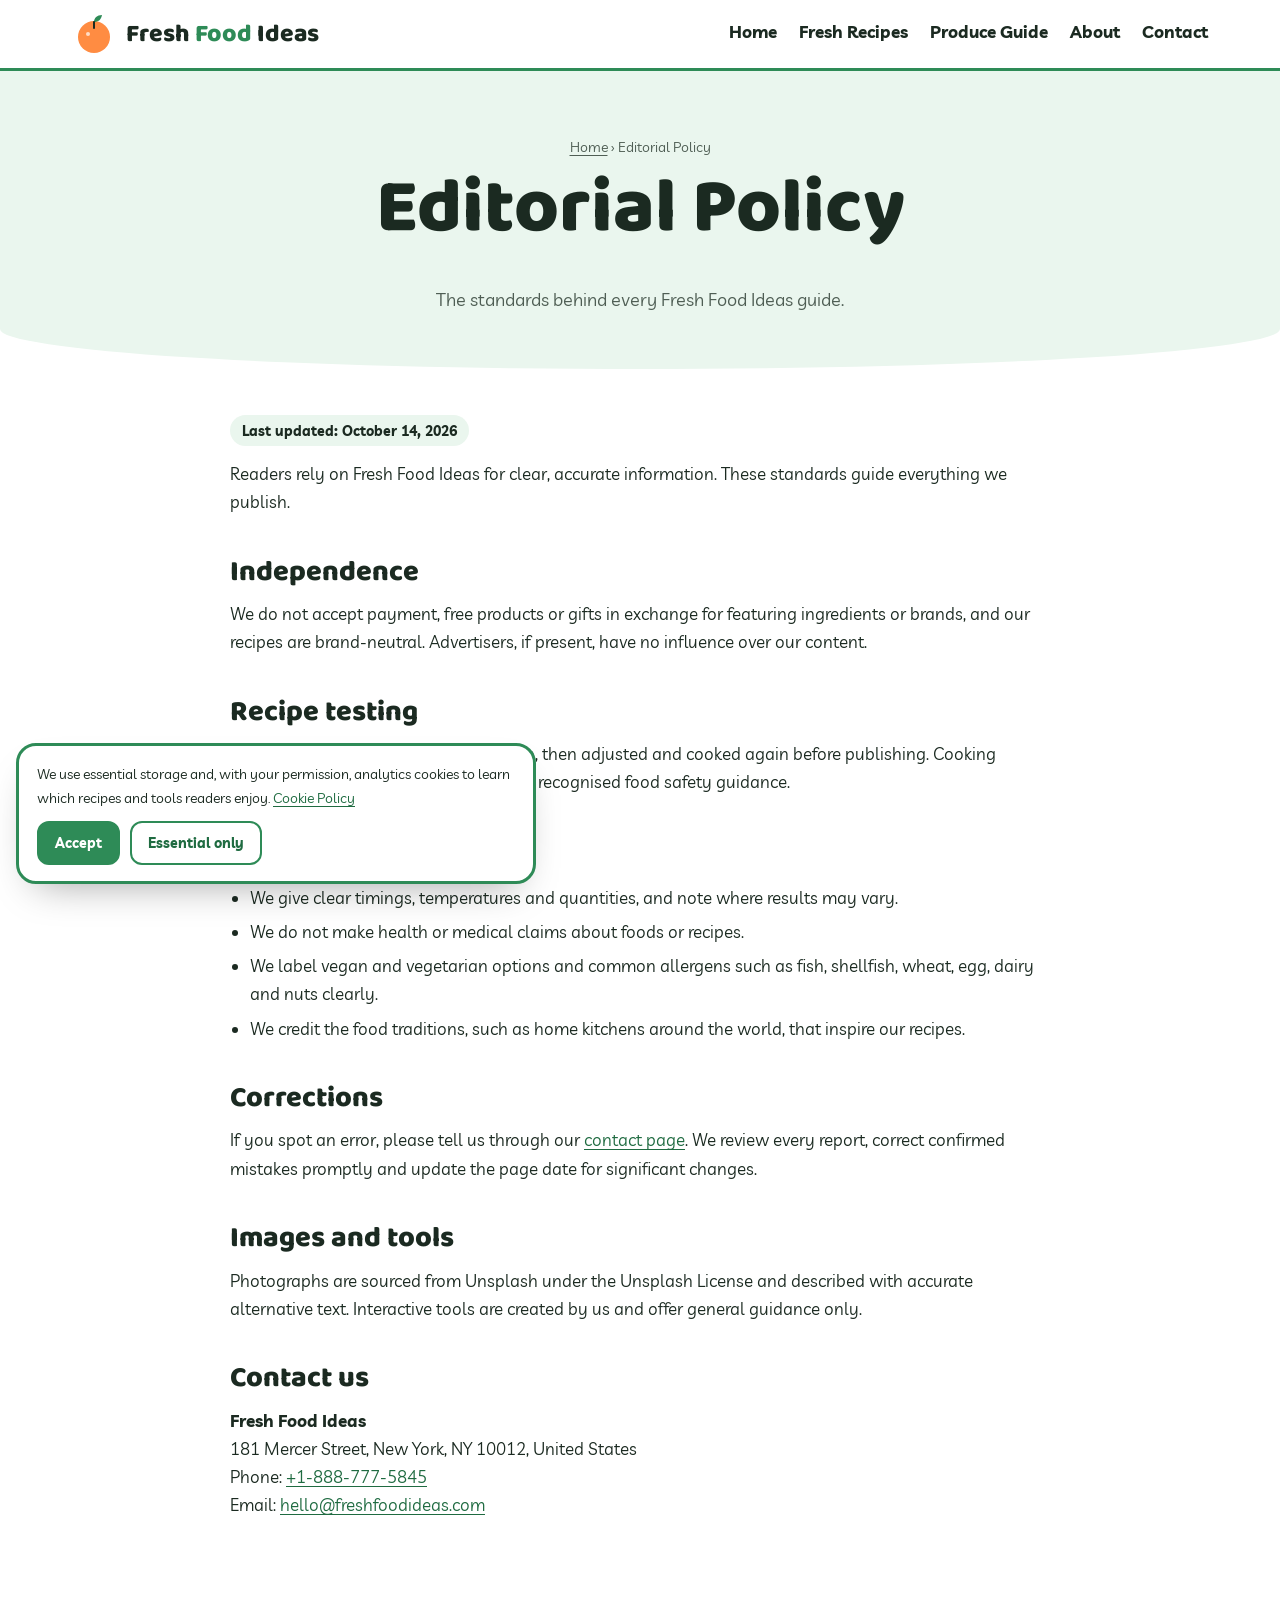
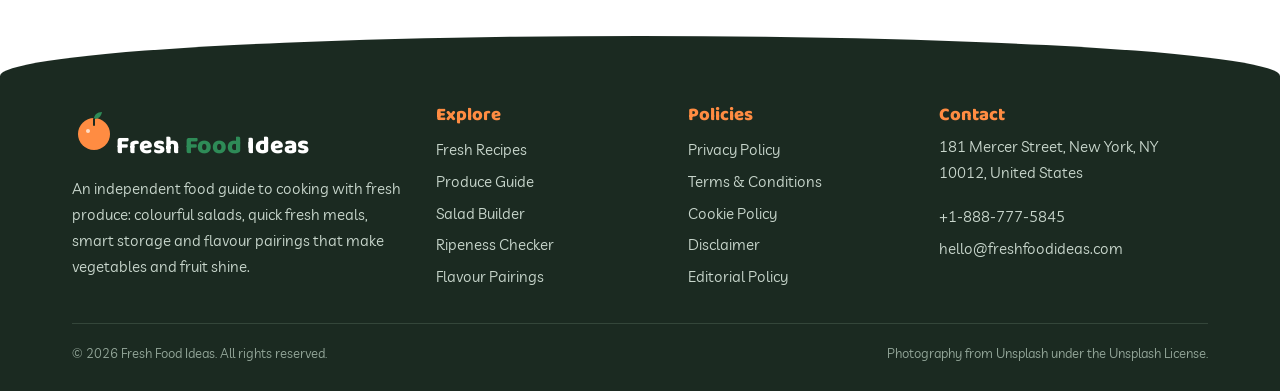
<file: editorial-policy.html>
<!DOCTYPE html>
<html lang="en">
<head>
<meta charset="UTF-8">
<meta name="viewport" content="width=device-width, initial-scale=1">
<title>Editorial Policy | Fresh Food Ideas</title>
<meta name="description" content="How Fresh Food Ideas develops and tests recipes, stays independent, follows food safety guidance and corrects errors.">
<meta name="robots" content="index, follow, max-image-preview:large">
<link rel="canonical" href="https://freshfoodideas.com/editorial-policy.html">
<meta property="og:type" content="website"><meta property="og:site_name" content="Fresh Food Ideas">
<meta property="og:title" content="Editorial Policy | Fresh Food Ideas"><meta property="og:description" content="How Fresh Food Ideas develops and tests recipes, stays independent, follows food safety guidance and corrects errors.">
<meta property="og:url" content="https://freshfoodideas.com/editorial-policy.html"><meta property="og:image" content="https://images.unsplash.com/photo-1610348725531-843dff563e2c?auto=format&fit=crop&w=1200&q=75">
<meta name="twitter:card" content="summary_large_image"><meta name="theme-color" content="#2E8B57">
<link rel="icon" href="data:image/svg+xml,%3Csvg xmlns='http://www.w3.org/2000/svg' viewBox='0 0 44 44'%3E%3Ccircle cx='22' cy='25' r='16' fill='%23FF8C42'/%3E%3Cpath d='M22 10c0-4 3-7 8-7-1 5-4 7-8 7Z' fill='%232E8B57'/%3E%3C/svg%3E">
<link rel="preconnect" href="https://fonts.googleapis.com"><link rel="preconnect" href="https://fonts.gstatic.com" crossorigin><link rel="preconnect" href="https://images.unsplash.com">
<link href="https://fonts.googleapis.com/css2?family=Baloo+2:wght@600;800&family=Livvic:wght@400;600;700&display=swap" rel="stylesheet">
<link rel="stylesheet" href="assets/css/style.css">
<!-- Google tag (gtag.js) -->
<script async src="https://www.googletagmanager.com/gtag/js?id=G-0LY0HY7L01"></script>
<script>
  window.dataLayer = window.dataLayer || [];
  function gtag(){dataLayer.push(arguments);}
  gtag('js', new Date());
  gtag('config', 'G-0LY0HY7L01');
</script>

</head>
<body>
<a class="skip" href="#main">Skip to content</a>
<header class="hdr">
  <div class="wrap">
    <a class="logo" href="index.html" aria-label="Fresh Food Ideas home"><svg viewBox="0 0 44 44" aria-hidden="true"><circle cx="22" cy="25" r="16" fill="#FF8C42"/><path d="M22 10c0-4 3-7 8-7-1 5-4 7-8 7Z" fill="#2E8B57"/><path d="M22 10v6" stroke="#1B2A21" stroke-width="2" stroke-linecap="round"/><circle cx="16" cy="22" r="2" fill="#fff" opacity=".7"/></svg><b>Fresh <span>Food</span> Ideas</b></a>
    <nav id="nav" aria-label="Main navigation"><ul class="nav"><li><a href="index.html">Home</a></li><li><a href="fresh-recipes.html">Fresh Recipes</a></li><li><a href="produce-guide.html">Produce Guide</a></li><li><a href="about.html">About</a></li><li><a href="contact.html">Contact</a></li></ul></nav>
    <button class="burger" aria-label="Open menu" aria-expanded="false" aria-controls="nav"><span></span><span></span><span></span></button>
  </div>
</header>
<main id="main">
<section class="phd"><div class="wrap"><p class="crumbs"><a href="index.html">Home</a> &rsaquo; Editorial Policy</p><h1>Editorial Policy</h1><p class="lead">The standards behind every Fresh Food Ideas guide.</p></div></section><div class="wrap"><article class="prose"><p class="upd">Last updated: October 14, 2026</p>
<p>Readers rely on Fresh Food Ideas for clear, accurate information. These standards guide everything we publish.</p>
<h2>Independence</h2>
<p>We do not accept payment, free products or gifts in exchange for featuring ingredients or brands, and our recipes are brand-neutral. Advertisers, if present, have no influence over our content.</p>
<h2>Recipe testing</h2>
<p>Every recipe is cooked in a home kitchen, then adjusted and cooked again before publishing. Cooking temperatures and storage advice follow recognised food safety guidance.</p>
<h2>Responsible writing</h2>
<ul><li>We give clear timings, temperatures and quantities, and note where results may vary.</li><li>We do not make health or medical claims about foods or recipes.</li><li>We label vegan and vegetarian options and common allergens such as fish, shellfish, wheat, egg, dairy and nuts clearly.</li><li>We credit the food traditions, such as home kitchens around the world, that inspire our recipes.</li></ul>
<h2>Corrections</h2>
<p>If you spot an error, please tell us through our <a href="contact.html">contact page</a>. We review every report, correct confirmed mistakes promptly and update the page date for significant changes.</p>
<h2>Images and tools</h2>
<p>Photographs are sourced from Unsplash under the Unsplash License and described with accurate alternative text. Interactive tools are created by us and offer general guidance only.</p><h2>Contact us</h2><p><strong>Fresh Food Ideas</strong><br>181 Mercer Street, New York, NY 10012, United States<br>Phone: <a href="tel:+18887775845">+1-888-777-5845</a><br>Email: <a href="mailto:hello@freshfoodideas.com">hello@freshfoodideas.com</a></p></article></div></main>
<footer class="ftr">
  <div class="wrap">
    <div class="ftr-grid">
      <div><a class="logo" href="index.html"><svg viewBox="0 0 44 44" aria-hidden="true"><circle cx="22" cy="25" r="16" fill="#FF8C42"/><path d="M22 10c0-4 3-7 8-7-1 5-4 7-8 7Z" fill="#2E8B57"/><path d="M22 10v6" stroke="#1B2A21" stroke-width="2" stroke-linecap="round"/><circle cx="16" cy="22" r="2" fill="#fff" opacity=".7"/></svg><b>Fresh <span>Food</span> Ideas</b></a><p style="margin-top:12px">An independent food guide to cooking with fresh produce: colourful salads, quick fresh meals, smart storage and flavour pairings that make vegetables and fruit shine.</p></div>
      <div><h4>Explore</h4><a href="fresh-recipes.html">Fresh Recipes</a><a href="produce-guide.html">Produce Guide</a><a href="index.html#salad">Salad Builder</a><a href="index.html#ripe">Ripeness Checker</a><a href="index.html#herbs">Flavour Pairings</a></div>
      <div><h4>Policies</h4><a href="privacy-policy.html">Privacy Policy</a><a href="terms-and-conditions.html">Terms &amp; Conditions</a><a href="cookie-policy.html">Cookie Policy</a><a href="disclaimer.html">Disclaimer</a><a href="editorial-policy.html">Editorial Policy</a></div>
      <div><h4>Contact</h4><p style="margin-top:0">181 Mercer Street, New York, NY 10012, United States</p><a href="tel:+18887775845">+1-888-777-5845</a><a href="mailto:hello@freshfoodideas.com">hello@freshfoodideas.com</a></div>
    </div>
    <div class="ftr-base"><span>&copy; <span id="year">2026</span> Fresh Food Ideas. All rights reserved.</span><span>Photography from Unsplash under the Unsplash License.</span></div>
  </div>
</footer>
<div class="cookie" id="cookie" role="dialog" aria-label="Cookie notice"><p>We use essential storage and, with your permission, analytics cookies to learn which recipes and tools readers enjoy. <a href="cookie-policy.html">Cookie Policy</a></p><button class="y" data-cookie="accepted">Accept</button><button data-cookie="declined">Essential only</button></div>
<script src="assets/js/main.js" defer></script>
</body>
</html>
</file>
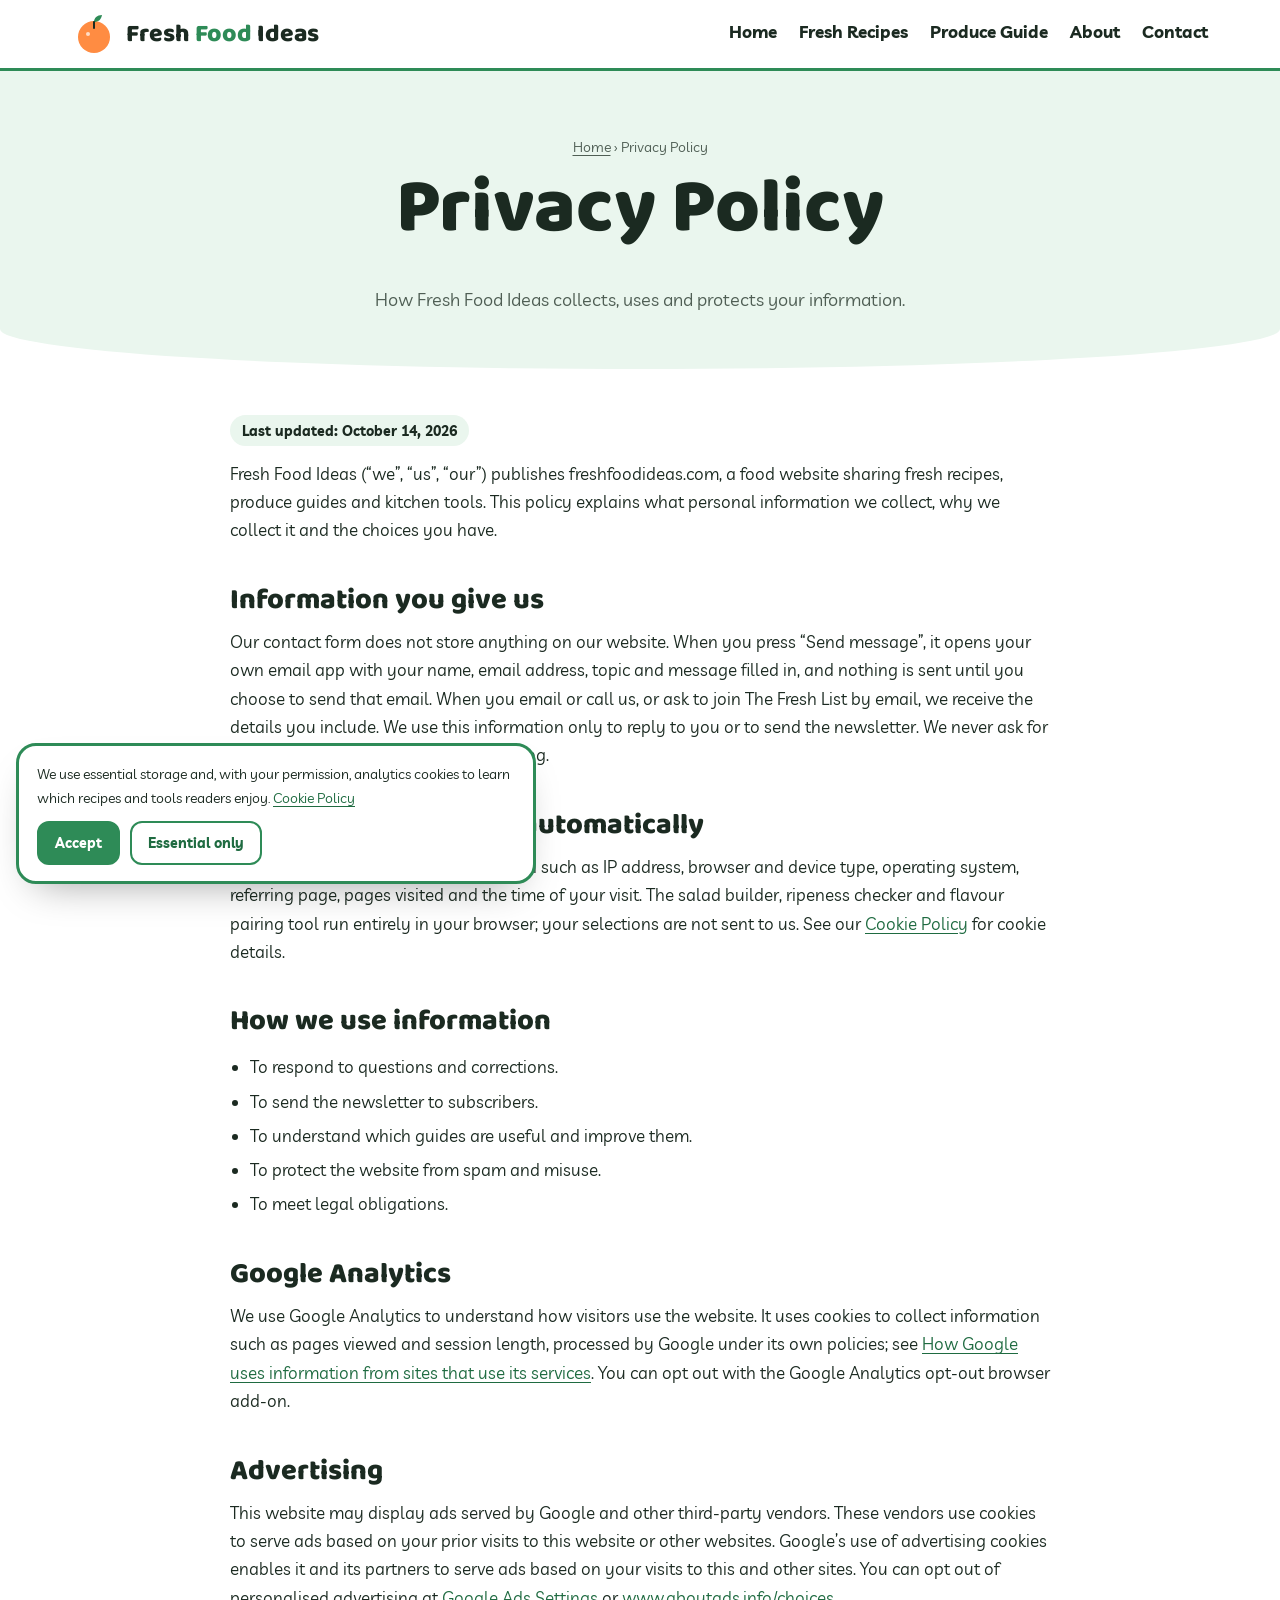
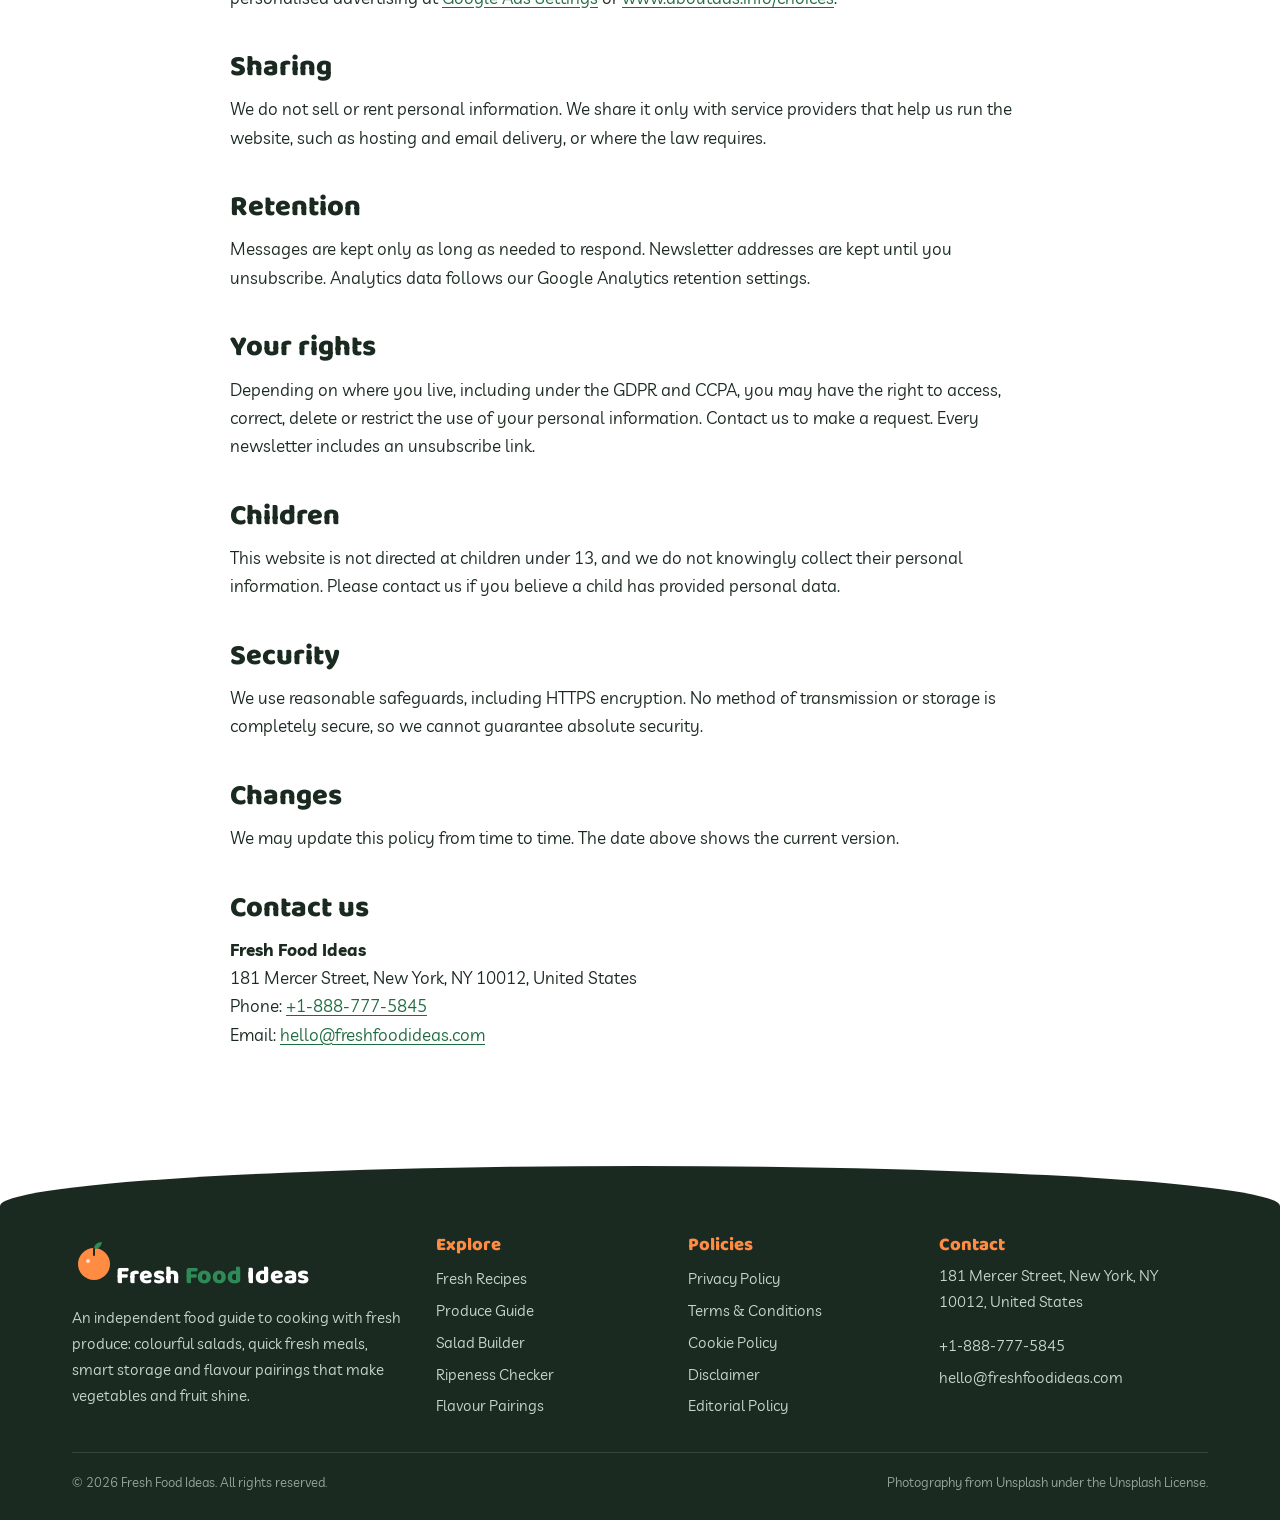
<file: privacy-policy.html>
<!DOCTYPE html>
<html lang="en">
<head>
<meta charset="UTF-8">
<meta name="viewport" content="width=device-width, initial-scale=1">
<title>Privacy Policy | Fresh Food Ideas</title>
<meta name="description" content="How Fresh Food Ideas handles personal information from contact messages and newsletter sign-ups, and how Google Analytics and advertising cookies are used.">
<meta name="robots" content="index, follow, max-image-preview:large">
<link rel="canonical" href="https://freshfoodideas.com/privacy-policy.html">
<meta property="og:type" content="website"><meta property="og:site_name" content="Fresh Food Ideas">
<meta property="og:title" content="Privacy Policy | Fresh Food Ideas"><meta property="og:description" content="How Fresh Food Ideas handles personal information from contact messages and newsletter sign-ups, and how Google Analytics and advertising cookies are used.">
<meta property="og:url" content="https://freshfoodideas.com/privacy-policy.html"><meta property="og:image" content="https://images.unsplash.com/photo-1610348725531-843dff563e2c?auto=format&fit=crop&w=1200&q=75">
<meta name="twitter:card" content="summary_large_image"><meta name="theme-color" content="#2E8B57">
<link rel="icon" href="data:image/svg+xml,%3Csvg xmlns='http://www.w3.org/2000/svg' viewBox='0 0 44 44'%3E%3Ccircle cx='22' cy='25' r='16' fill='%23FF8C42'/%3E%3Cpath d='M22 10c0-4 3-7 8-7-1 5-4 7-8 7Z' fill='%232E8B57'/%3E%3C/svg%3E">
<link rel="preconnect" href="https://fonts.googleapis.com"><link rel="preconnect" href="https://fonts.gstatic.com" crossorigin><link rel="preconnect" href="https://images.unsplash.com">
<link href="https://fonts.googleapis.com/css2?family=Baloo+2:wght@600;800&family=Livvic:wght@400;600;700&display=swap" rel="stylesheet">
<link rel="stylesheet" href="assets/css/style.css">
<!-- Google tag (gtag.js) -->
<script async src="https://www.googletagmanager.com/gtag/js?id=G-0LY0HY7L01"></script>
<script>
  window.dataLayer = window.dataLayer || [];
  function gtag(){dataLayer.push(arguments);}
  gtag('js', new Date());
  gtag('config', 'G-0LY0HY7L01');
</script>

</head>
<body>
<a class="skip" href="#main">Skip to content</a>
<header class="hdr">
  <div class="wrap">
    <a class="logo" href="index.html" aria-label="Fresh Food Ideas home"><svg viewBox="0 0 44 44" aria-hidden="true"><circle cx="22" cy="25" r="16" fill="#FF8C42"/><path d="M22 10c0-4 3-7 8-7-1 5-4 7-8 7Z" fill="#2E8B57"/><path d="M22 10v6" stroke="#1B2A21" stroke-width="2" stroke-linecap="round"/><circle cx="16" cy="22" r="2" fill="#fff" opacity=".7"/></svg><b>Fresh <span>Food</span> Ideas</b></a>
    <nav id="nav" aria-label="Main navigation"><ul class="nav"><li><a href="index.html">Home</a></li><li><a href="fresh-recipes.html">Fresh Recipes</a></li><li><a href="produce-guide.html">Produce Guide</a></li><li><a href="about.html">About</a></li><li><a href="contact.html">Contact</a></li></ul></nav>
    <button class="burger" aria-label="Open menu" aria-expanded="false" aria-controls="nav"><span></span><span></span><span></span></button>
  </div>
</header>
<main id="main">
<section class="phd"><div class="wrap"><p class="crumbs"><a href="index.html">Home</a> &rsaquo; Privacy Policy</p><h1>Privacy Policy</h1><p class="lead">How Fresh Food Ideas collects, uses and protects your information.</p></div></section><div class="wrap"><article class="prose"><p class="upd">Last updated: October 14, 2026</p>
<p>Fresh Food Ideas (&ldquo;we&rdquo;, &ldquo;us&rdquo;, &ldquo;our&rdquo;) publishes freshfoodideas.com, a food website sharing fresh recipes, produce guides and kitchen tools. This policy explains what personal information we collect, why we collect it and the choices you have.</p>
<h2>Information you give us</h2>
<p>Our contact form does not store anything on our website. When you press &ldquo;Send message&rdquo;, it opens your own email app with your name, email address, topic and message filled in, and nothing is sent until you choose to send that email. When you email or call us, or ask to join The Fresh List by email, we receive the details you include. We use this information only to reply to you or to send the newsletter. We never ask for payment details because we sell nothing.</p>
<h2>Information collected automatically</h2>
<p>We automatically receive technical data such as IP address, browser and device type, operating system, referring page, pages visited and the time of your visit. The salad builder, ripeness checker and flavour pairing tool run entirely in your browser; your selections are not sent to us. See our <a href="cookie-policy.html">Cookie Policy</a> for cookie details.</p>
<h2>How we use information</h2>
<ul><li>To respond to questions and corrections.</li><li>To send the newsletter to subscribers.</li><li>To understand which guides are useful and improve them.</li><li>To protect the website from spam and misuse.</li><li>To meet legal obligations.</li></ul>
<h2>Google Analytics</h2>
<p>We use Google Analytics to understand how visitors use the website. It uses cookies to collect information such as pages viewed and session length, processed by Google under its own policies; see <a href="https://policies.google.com/technologies/partner-sites" target="_blank" rel="noopener">How Google uses information from sites that use its services</a>. You can opt out with the Google Analytics opt-out browser add-on.</p>
<h2>Advertising</h2>
<p>This website may display ads served by Google and other third-party vendors. These vendors use cookies to serve ads based on your prior visits to this website or other websites. Google&#8217;s use of advertising cookies enables it and its partners to serve ads based on your visits to this and other sites. You can opt out of personalised advertising at <a href="https://www.google.com/settings/ads" target="_blank" rel="noopener">Google Ads Settings</a> or <a href="https://www.aboutads.info/choices" target="_blank" rel="noopener">www.aboutads.info/choices</a>.</p>
<h2>Sharing</h2>
<p>We do not sell or rent personal information. We share it only with service providers that help us run the website, such as hosting and email delivery, or where the law requires.</p>
<h2>Retention</h2>
<p>Messages are kept only as long as needed to respond. Newsletter addresses are kept until you unsubscribe. Analytics data follows our Google Analytics retention settings.</p>
<h2>Your rights</h2>
<p>Depending on where you live, including under the GDPR and CCPA, you may have the right to access, correct, delete or restrict the use of your personal information. Contact us to make a request. Every newsletter includes an unsubscribe link.</p>
<h2>Children</h2>
<p>This website is not directed at children under 13, and we do not knowingly collect their personal information. Please contact us if you believe a child has provided personal data.</p>
<h2>Security</h2>
<p>We use reasonable safeguards, including HTTPS encryption. No method of transmission or storage is completely secure, so we cannot guarantee absolute security.</p>
<h2>Changes</h2>
<p>We may update this policy from time to time. The date above shows the current version.</p><h2>Contact us</h2><p><strong>Fresh Food Ideas</strong><br>181 Mercer Street, New York, NY 10012, United States<br>Phone: <a href="tel:+18887775845">+1-888-777-5845</a><br>Email: <a href="mailto:hello@freshfoodideas.com">hello@freshfoodideas.com</a></p></article></div></main>
<footer class="ftr">
  <div class="wrap">
    <div class="ftr-grid">
      <div><a class="logo" href="index.html"><svg viewBox="0 0 44 44" aria-hidden="true"><circle cx="22" cy="25" r="16" fill="#FF8C42"/><path d="M22 10c0-4 3-7 8-7-1 5-4 7-8 7Z" fill="#2E8B57"/><path d="M22 10v6" stroke="#1B2A21" stroke-width="2" stroke-linecap="round"/><circle cx="16" cy="22" r="2" fill="#fff" opacity=".7"/></svg><b>Fresh <span>Food</span> Ideas</b></a><p style="margin-top:12px">An independent food guide to cooking with fresh produce: colourful salads, quick fresh meals, smart storage and flavour pairings that make vegetables and fruit shine.</p></div>
      <div><h4>Explore</h4><a href="fresh-recipes.html">Fresh Recipes</a><a href="produce-guide.html">Produce Guide</a><a href="index.html#salad">Salad Builder</a><a href="index.html#ripe">Ripeness Checker</a><a href="index.html#herbs">Flavour Pairings</a></div>
      <div><h4>Policies</h4><a href="privacy-policy.html">Privacy Policy</a><a href="terms-and-conditions.html">Terms &amp; Conditions</a><a href="cookie-policy.html">Cookie Policy</a><a href="disclaimer.html">Disclaimer</a><a href="editorial-policy.html">Editorial Policy</a></div>
      <div><h4>Contact</h4><p style="margin-top:0">181 Mercer Street, New York, NY 10012, United States</p><a href="tel:+18887775845">+1-888-777-5845</a><a href="mailto:hello@freshfoodideas.com">hello@freshfoodideas.com</a></div>
    </div>
    <div class="ftr-base"><span>&copy; <span id="year">2026</span> Fresh Food Ideas. All rights reserved.</span><span>Photography from Unsplash under the Unsplash License.</span></div>
  </div>
</footer>
<div class="cookie" id="cookie" role="dialog" aria-label="Cookie notice"><p>We use essential storage and, with your permission, analytics cookies to learn which recipes and tools readers enjoy. <a href="cookie-policy.html">Cookie Policy</a></p><button class="y" data-cookie="accepted">Accept</button><button data-cookie="declined">Essential only</button></div>
<script src="assets/js/main.js" defer></script>
</body>
</html>
</file>
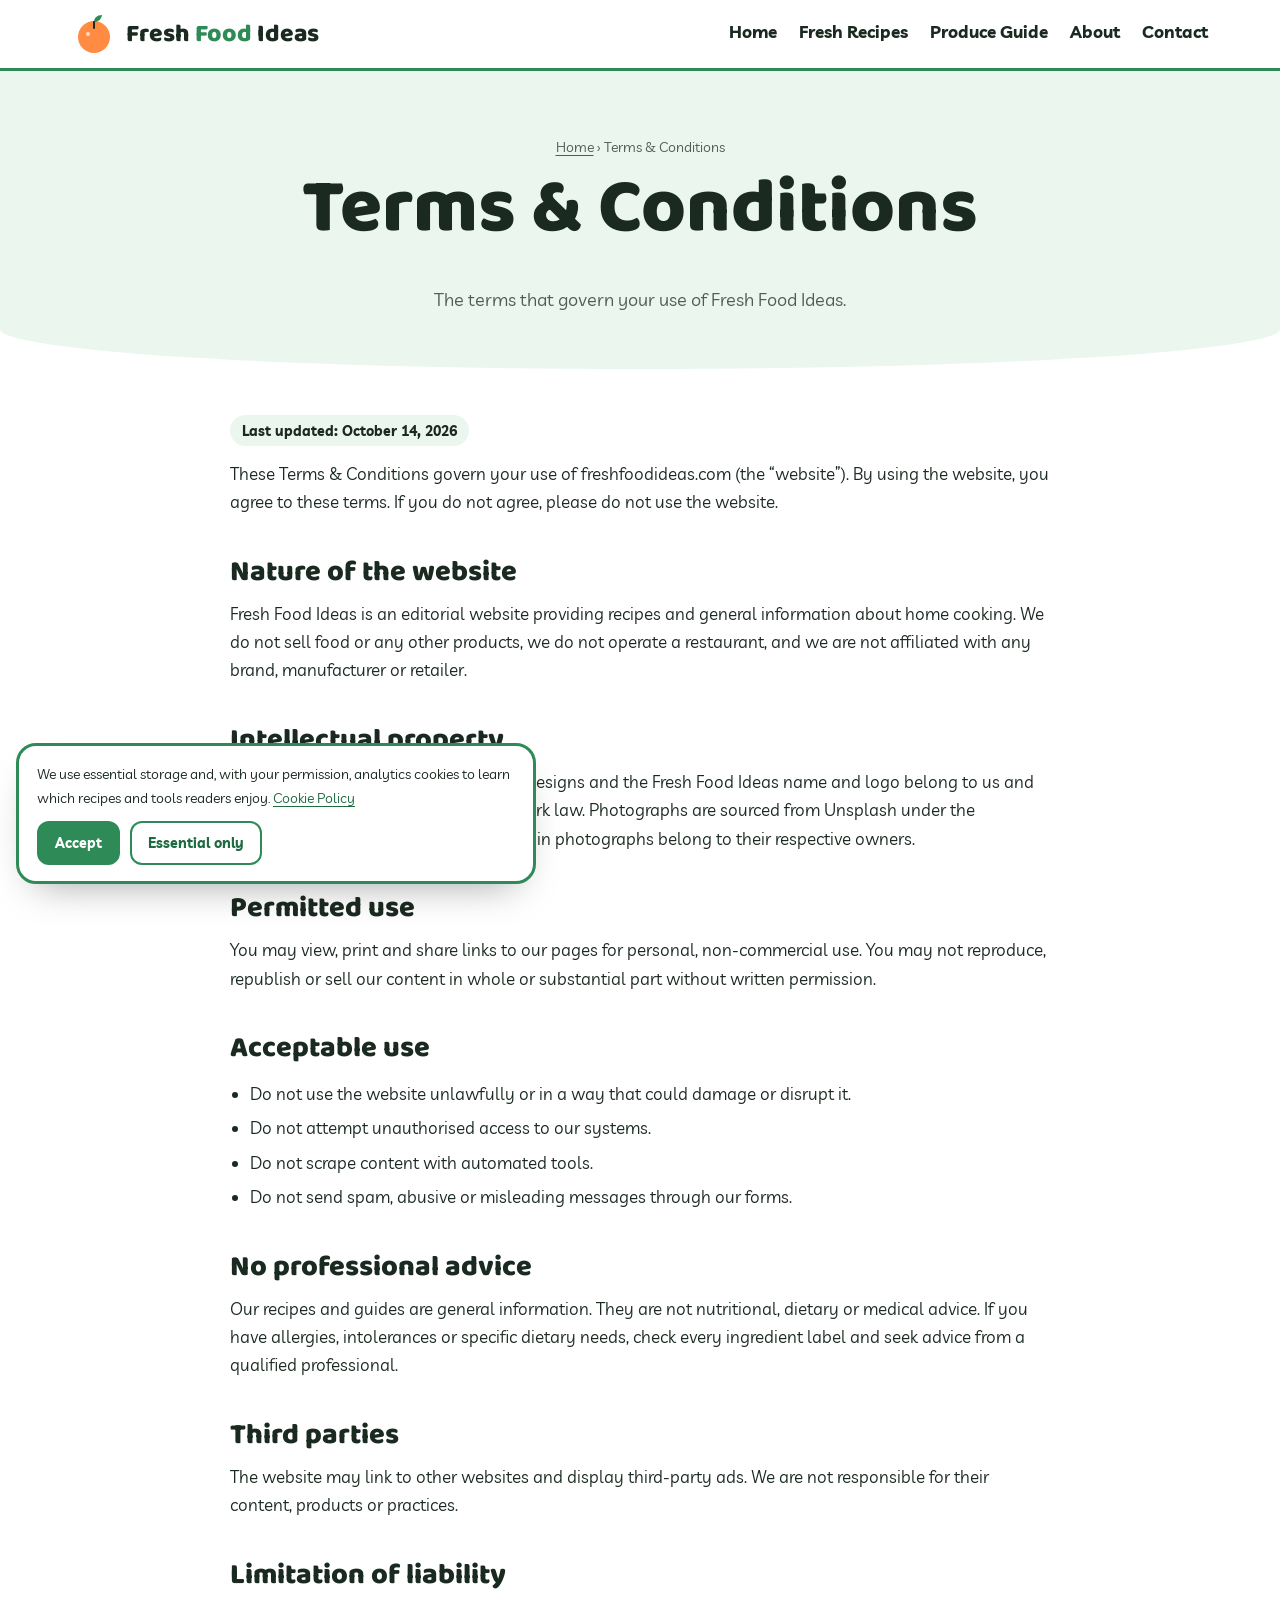
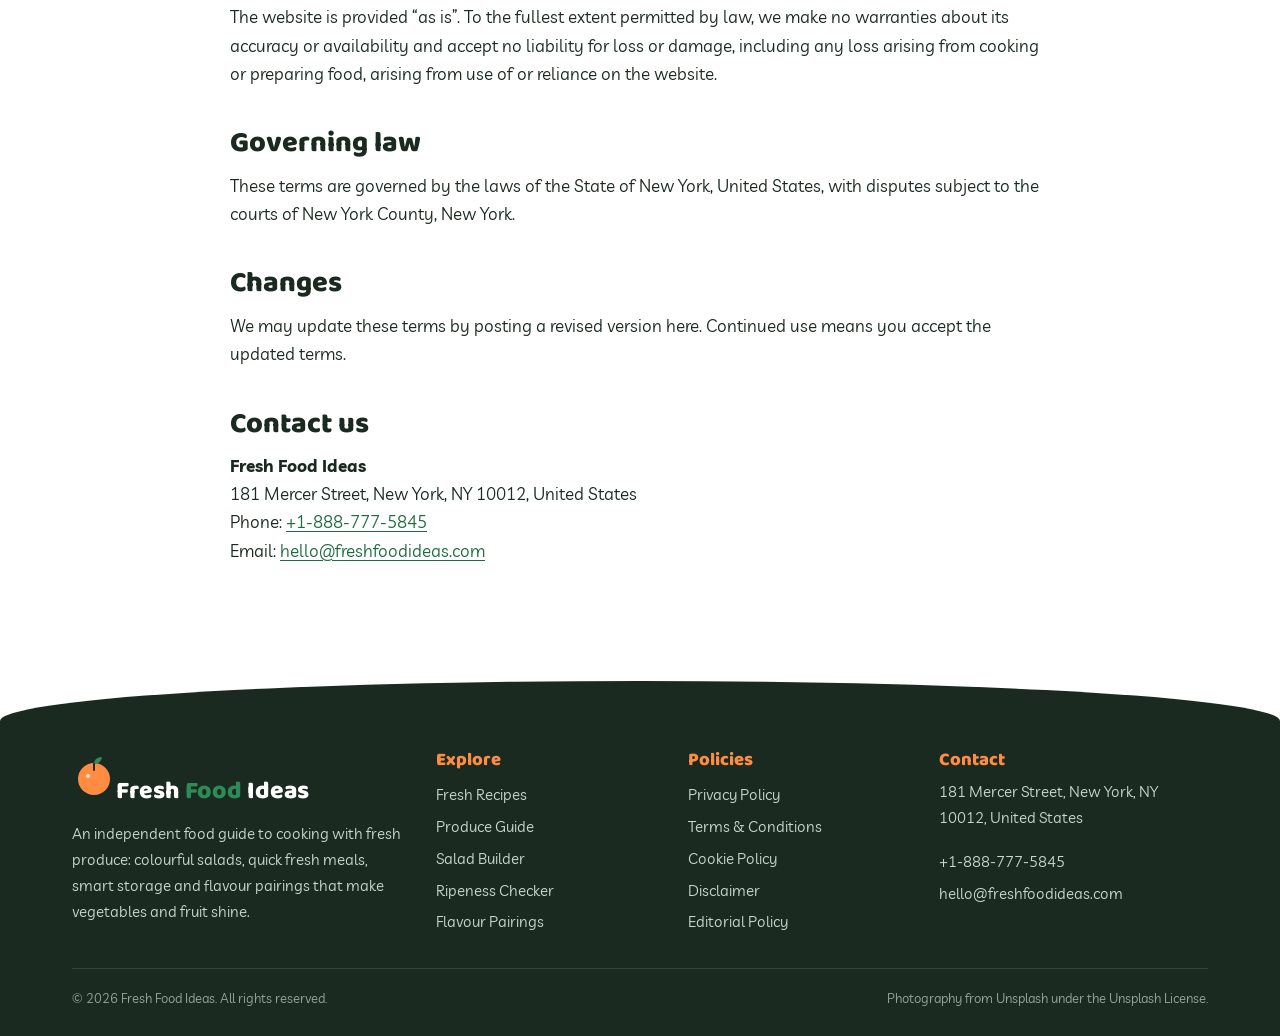
<file: terms-and-conditions.html>
<!DOCTYPE html>
<html lang="en">
<head>
<meta charset="UTF-8">
<meta name="viewport" content="width=device-width, initial-scale=1">
<title>Terms &amp; Conditions | Fresh Food Ideas</title>
<meta name="description" content="Terms and conditions for using Fresh Food Ideas, including its editorial nature, intellectual property, acceptable use and limitation of liability.">
<meta name="robots" content="index, follow, max-image-preview:large">
<link rel="canonical" href="https://freshfoodideas.com/terms-and-conditions.html">
<meta property="og:type" content="website"><meta property="og:site_name" content="Fresh Food Ideas">
<meta property="og:title" content="Terms &amp; Conditions | Fresh Food Ideas"><meta property="og:description" content="Terms and conditions for using Fresh Food Ideas, including its editorial nature, intellectual property, acceptable use and limitation of liability.">
<meta property="og:url" content="https://freshfoodideas.com/terms-and-conditions.html"><meta property="og:image" content="https://images.unsplash.com/photo-1610348725531-843dff563e2c?auto=format&fit=crop&w=1200&q=75">
<meta name="twitter:card" content="summary_large_image"><meta name="theme-color" content="#2E8B57">
<link rel="icon" href="data:image/svg+xml,%3Csvg xmlns='http://www.w3.org/2000/svg' viewBox='0 0 44 44'%3E%3Ccircle cx='22' cy='25' r='16' fill='%23FF8C42'/%3E%3Cpath d='M22 10c0-4 3-7 8-7-1 5-4 7-8 7Z' fill='%232E8B57'/%3E%3C/svg%3E">
<link rel="preconnect" href="https://fonts.googleapis.com"><link rel="preconnect" href="https://fonts.gstatic.com" crossorigin><link rel="preconnect" href="https://images.unsplash.com">
<link href="https://fonts.googleapis.com/css2?family=Baloo+2:wght@600;800&family=Livvic:wght@400;600;700&display=swap" rel="stylesheet">
<link rel="stylesheet" href="assets/css/style.css">
<!-- Google tag (gtag.js) -->
<script async src="https://www.googletagmanager.com/gtag/js?id=G-0LY0HY7L01"></script>
<script>
  window.dataLayer = window.dataLayer || [];
  function gtag(){dataLayer.push(arguments);}
  gtag('js', new Date());
  gtag('config', 'G-0LY0HY7L01');
</script>

</head>
<body>
<a class="skip" href="#main">Skip to content</a>
<header class="hdr">
  <div class="wrap">
    <a class="logo" href="index.html" aria-label="Fresh Food Ideas home"><svg viewBox="0 0 44 44" aria-hidden="true"><circle cx="22" cy="25" r="16" fill="#FF8C42"/><path d="M22 10c0-4 3-7 8-7-1 5-4 7-8 7Z" fill="#2E8B57"/><path d="M22 10v6" stroke="#1B2A21" stroke-width="2" stroke-linecap="round"/><circle cx="16" cy="22" r="2" fill="#fff" opacity=".7"/></svg><b>Fresh <span>Food</span> Ideas</b></a>
    <nav id="nav" aria-label="Main navigation"><ul class="nav"><li><a href="index.html">Home</a></li><li><a href="fresh-recipes.html">Fresh Recipes</a></li><li><a href="produce-guide.html">Produce Guide</a></li><li><a href="about.html">About</a></li><li><a href="contact.html">Contact</a></li></ul></nav>
    <button class="burger" aria-label="Open menu" aria-expanded="false" aria-controls="nav"><span></span><span></span><span></span></button>
  </div>
</header>
<main id="main">
<section class="phd"><div class="wrap"><p class="crumbs"><a href="index.html">Home</a> &rsaquo; Terms &amp; Conditions</p><h1>Terms &amp; Conditions</h1><p class="lead">The terms that govern your use of Fresh Food Ideas.</p></div></section><div class="wrap"><article class="prose"><p class="upd">Last updated: October 14, 2026</p>
<p>These Terms &amp; Conditions govern your use of freshfoodideas.com (the &ldquo;website&rdquo;). By using the website, you agree to these terms. If you do not agree, please do not use the website.</p>
<h2>Nature of the website</h2>
<p>Fresh Food Ideas is an editorial website providing recipes and general information about home cooking. We do not sell food or any other products, we do not operate a restaurant, and we are not affiliated with any brand, manufacturer or retailer.</p>
<h2>Intellectual property</h2>
<p>All original text, interactive tools, page designs and the Fresh Food Ideas name and logo belong to us and are protected by copyright and trademark law. Photographs are sourced from Unsplash under the Unsplash License, and any logos visible in photographs belong to their respective owners.</p>
<h2>Permitted use</h2>
<p>You may view, print and share links to our pages for personal, non-commercial use. You may not reproduce, republish or sell our content in whole or substantial part without written permission.</p>
<h2>Acceptable use</h2>
<ul><li>Do not use the website unlawfully or in a way that could damage or disrupt it.</li><li>Do not attempt unauthorised access to our systems.</li><li>Do not scrape content with automated tools.</li><li>Do not send spam, abusive or misleading messages through our forms.</li></ul>
<h2>No professional advice</h2>
<p>Our recipes and guides are general information. They are not nutritional, dietary or medical advice. If you have allergies, intolerances or specific dietary needs, check every ingredient label and seek advice from a qualified professional.</p>
<h2>Third parties</h2>
<p>The website may link to other websites and display third-party ads. We are not responsible for their content, products or practices.</p>
<h2>Limitation of liability</h2>
<p>The website is provided &ldquo;as is&rdquo;. To the fullest extent permitted by law, we make no warranties about its accuracy or availability and accept no liability for loss or damage, including any loss arising from cooking or preparing food, arising from use of or reliance on the website.</p>
<h2>Governing law</h2>
<p>These terms are governed by the laws of the State of New York, United States, with disputes subject to the courts of New York County, New York.</p>
<h2>Changes</h2>
<p>We may update these terms by posting a revised version here. Continued use means you accept the updated terms.</p><h2>Contact us</h2><p><strong>Fresh Food Ideas</strong><br>181 Mercer Street, New York, NY 10012, United States<br>Phone: <a href="tel:+18887775845">+1-888-777-5845</a><br>Email: <a href="mailto:hello@freshfoodideas.com">hello@freshfoodideas.com</a></p></article></div></main>
<footer class="ftr">
  <div class="wrap">
    <div class="ftr-grid">
      <div><a class="logo" href="index.html"><svg viewBox="0 0 44 44" aria-hidden="true"><circle cx="22" cy="25" r="16" fill="#FF8C42"/><path d="M22 10c0-4 3-7 8-7-1 5-4 7-8 7Z" fill="#2E8B57"/><path d="M22 10v6" stroke="#1B2A21" stroke-width="2" stroke-linecap="round"/><circle cx="16" cy="22" r="2" fill="#fff" opacity=".7"/></svg><b>Fresh <span>Food</span> Ideas</b></a><p style="margin-top:12px">An independent food guide to cooking with fresh produce: colourful salads, quick fresh meals, smart storage and flavour pairings that make vegetables and fruit shine.</p></div>
      <div><h4>Explore</h4><a href="fresh-recipes.html">Fresh Recipes</a><a href="produce-guide.html">Produce Guide</a><a href="index.html#salad">Salad Builder</a><a href="index.html#ripe">Ripeness Checker</a><a href="index.html#herbs">Flavour Pairings</a></div>
      <div><h4>Policies</h4><a href="privacy-policy.html">Privacy Policy</a><a href="terms-and-conditions.html">Terms &amp; Conditions</a><a href="cookie-policy.html">Cookie Policy</a><a href="disclaimer.html">Disclaimer</a><a href="editorial-policy.html">Editorial Policy</a></div>
      <div><h4>Contact</h4><p style="margin-top:0">181 Mercer Street, New York, NY 10012, United States</p><a href="tel:+18887775845">+1-888-777-5845</a><a href="mailto:hello@freshfoodideas.com">hello@freshfoodideas.com</a></div>
    </div>
    <div class="ftr-base"><span>&copy; <span id="year">2026</span> Fresh Food Ideas. All rights reserved.</span><span>Photography from Unsplash under the Unsplash License.</span></div>
  </div>
</footer>
<div class="cookie" id="cookie" role="dialog" aria-label="Cookie notice"><p>We use essential storage and, with your permission, analytics cookies to learn which recipes and tools readers enjoy. <a href="cookie-policy.html">Cookie Policy</a></p><button class="y" data-cookie="accepted">Accept</button><button data-cookie="declined">Essential only</button></div>
<script src="assets/js/main.js" defer></script>
</body>
</html>
</file>
<file: assets/css/style.css>
/* Fresh Food Ideas — mint, leaf green, tangerine, berry; pill selectors */
:root{--mint:#EAF6EE;--mint2:#D4EEDC;--leaf:#2E8B57;--leaf2:#1F6B41;--tang:#FF8C42;--berry:#D7263D;--ink:#1B2A21;--ink2:#4F5E54;--line:#D6E6DA;--white:#fff;--sun:#FFF4E2}
*,*::before,*::after{box-sizing:border-box}
html{scroll-behavior:smooth;-webkit-text-size-adjust:100%}
body{margin:0;background:var(--white);color:var(--ink);font:400 1.04rem/1.7 "Livvic",system-ui,sans-serif;overflow-x:hidden}
b,strong{font-weight:700}
img{max-width:100%;height:auto;display:block}
a{color:var(--leaf2);text-underline-offset:3px}
a:hover{color:var(--berry)}
h1,h2,h3,h4{font-family:"Baloo 2",system-ui,sans-serif;font-weight:800;line-height:1.05;margin:0 0 .45em;overflow-wrap:anywhere}
h1{font-size:clamp(2.6rem,6vw,4.8rem)}
h2{font-size:clamp(2rem,4vw,3.1rem)}
h3{font-size:1.45rem}
p{margin:0 0 1em}
.wrap{width:100%;max-width:1180px;margin:0 auto;padding:0 22px}
section{padding:80px 0}
.skip{position:absolute;left:-999px;top:8px;background:var(--ink);color:#fff;padding:8px 14px;z-index:200}
.skip:focus{left:12px}
.muted{color:var(--ink2)}

/* header */
.hdr{position:sticky;top:0;z-index:60;background:var(--white);border-bottom:3px solid var(--leaf)}
.hdr .wrap{display:flex;align-items:center;justify-content:space-between;gap:16px;padding-top:12px;padding-bottom:12px}
.logo{display:flex;align-items:center;gap:10px;text-decoration:none;color:var(--ink)}
.logo svg{width:44px;height:44px;flex:none}
.logo b{font-family:"Baloo 2",sans-serif;font-weight:800;font-size:1.55rem;line-height:1}
.logo b span{color:var(--leaf)}
.nav{list-style:none;display:flex;gap:22px;margin:0;padding:0}
.nav a{display:block;text-decoration:none;color:var(--ink);font-weight:700;padding:6px 0;border-bottom:3px solid transparent}
.nav a:hover{color:var(--leaf)}
.nav a[aria-current]{border-bottom-color:var(--tang);color:var(--leaf2)}
.burger{display:none;background:var(--leaf);border:0;border-radius:12px;width:46px;height:42px;padding:0;cursor:pointer;flex-direction:column;align-items:center;justify-content:center;gap:4px}
.burger span{width:18px;height:2.5px;background:#fff;display:block;border-radius:2px}

/* buttons */
.btn{display:inline-flex;align-items:center;gap:8px;background:var(--leaf);color:#fff;text-decoration:none;font-weight:700;padding:13px 24px;border-radius:14px;border:0;cursor:pointer;font:inherit;font-weight:700}
.btn:hover{background:var(--leaf2);color:#fff}
.btn.or{background:var(--tang)}
.btn.or:hover{background:#E8742B}
.btn.wh{background:var(--white);color:var(--ink)}
.kick{display:inline-flex;align-items:center;gap:8px;font-weight:800;font-family:"Baloo 2",sans-serif;font-size:1.05rem;color:var(--tang);margin-bottom:6px}
.kick::before{content:"";width:12px;height:12px;border-radius:50% 0;background:var(--leaf);transform:rotate(45deg)}

/* hero: collage */
.hero{padding:44px 0 70px;background:linear-gradient(180deg,var(--mint) 0 70%,var(--white) 70%)}
.collage{display:grid;grid-template-columns:1.3fr 1fr 1fr;grid-template-rows:240px 240px;gap:14px}
.collage img{width:100%;height:100%;object-fit:cover;border-radius:26px}
.collage .c1{grid-row:span 2}
.collage .c3{grid-column:2/4}
.hcard{background:var(--white);border-radius:26px;padding:34px;margin:-120px 0 0 40px;position:relative;z-index:2;max-width:640px;box-shadow:0 24px 50px -30px rgba(27,42,33,.45)}
.hcard .lead{font-size:1.12rem;color:var(--ink2)}
.ctas{display:flex;flex-wrap:wrap;gap:12px;margin-top:20px}
.stats{display:flex;flex-wrap:wrap;gap:12px;margin-top:22px}
.stats span{background:var(--mint);border-radius:99px;padding:6px 14px;font-weight:700;font-size:.9rem}

/* pill selectors */
.pills{display:flex;flex-wrap:wrap;gap:8px;margin:8px 0 18px;padding:0;border:0}
.pills legend{font-weight:800;font-family:"Baloo 2",sans-serif;font-size:1.05rem;margin-bottom:6px;padding:0}
.pills label{position:relative;cursor:pointer}
.pills input{position:absolute;opacity:0;pointer-events:none}
.pills span{display:inline-block;border:2px solid var(--line);background:var(--white);border-radius:99px;padding:7px 14px;font-weight:600;font-size:.94rem}
.pills input:checked+span{background:var(--leaf);border-color:var(--leaf);color:#fff}
.pills input:focus-visible+span{outline:3px solid var(--tang);outline-offset:2px}

/* tools */
.tool .wrap{display:grid;grid-template-columns:1.05fr .95fr;gap:44px;align-items:start}
.green{background:var(--leaf);color:#E9F7EE}
.green h2,.green h3{color:#fff}
.green .kick{color:#FFD3B0}
.green .pills span{background:transparent;border-color:rgba(255,255,255,.4);color:#fff}
.green .pills input:checked+span{background:var(--white);color:var(--leaf2);border-color:var(--white)}
.sunbg{background:var(--sun)}
.bowl{background:var(--white);border-radius:30px;padding:30px;min-width:0;color:var(--ink);box-shadow:0 24px 50px -32px rgba(27,42,33,.5)}
.bowl h3{color:var(--ink)}
.bowl .pic{width:100%;aspect-ratio:16/9;object-fit:cover;border-radius:20px;margin-bottom:18px}
.items{list-style:none;padding:0;margin:12px 0 0}
.items li{display:flex;justify-content:space-between;gap:12px;padding:9px 0;border-bottom:2px dotted var(--line)}
.items li b{white-space:nowrap;color:var(--leaf2)}
.tag{display:inline-block;background:var(--mint);color:var(--leaf2);font-weight:700;font-size:.82rem;border-radius:99px;padding:3px 10px;margin:0 6px 6px 0}
.tip{background:var(--sun);border-radius:16px;padding:14px 18px;font-size:.95rem;margin-top:14px}
.ripe{display:grid;grid-template-columns:repeat(3,minmax(0,1fr));gap:10px;margin:14px 0}
.ripe div{border-radius:16px;padding:14px;background:var(--mint)}
.ripe div:nth-child(2){background:var(--sun)}
.ripe div:nth-child(3){background:#FDE4E7}
.ripe b{display:block;font-family:"Baloo 2",sans-serif;font-size:1.15rem;line-height:1.1;margin-bottom:4px}
.ripe small{font-size:.9rem;color:var(--ink2)}
.herbs{display:flex;flex-wrap:wrap;gap:8px;margin:14px 0}
.herbs span{background:var(--leaf);color:#fff;border-radius:12px;padding:8px 14px;font-weight:700}
.herbs span.sp{background:var(--tang)}
.side-img img{width:100%;aspect-ratio:4/3.4;object-fit:cover;border-radius:30px;margin-top:22px}

/* five-a-day */
.rainbow{display:grid;grid-template-columns:repeat(5,minmax(0,1fr));gap:12px;margin-top:28px}
.rainbow div{border-radius:22px;padding:22px 18px;color:#fff}
.rainbow div:nth-child(1){background:#D7263D}.rainbow div:nth-child(2){background:#FF8C42}.rainbow div:nth-child(3){background:#E2B714;color:var(--ink)}.rainbow div:nth-child(4){background:#2E8B57}.rainbow div:nth-child(5){background:#5B3F8C}
.rainbow h3{color:inherit;font-size:1.3rem}
.rainbow p{margin:0;font-size:.92rem;opacity:.95}

/* band */
.band{position:relative;padding:0;min-height:420px;display:flex;align-items:center;overflow:hidden}
.band img{position:absolute;inset:0;width:100%;height:100%;object-fit:cover}
.band::after{content:"";position:absolute;inset:0;background:linear-gradient(90deg,rgba(27,42,33,.82),rgba(27,42,33,.15))}
.band .wrap{position:relative;z-index:2;color:#fff;padding-top:60px;padding-bottom:60px}
.band blockquote{margin:0 0 10px;font-family:"Baloo 2",sans-serif;font-weight:800;font-size:clamp(1.7rem,3.4vw,2.6rem);line-height:1.15;max-width:640px}

/* recipe cards on home */
.rgrid{display:grid;grid-template-columns:repeat(3,minmax(0,1fr));gap:18px;margin-top:26px}
.rgrid a{display:block;text-decoration:none;color:var(--ink);background:var(--mint);border-radius:24px;padding:24px;border:2px solid transparent}
.rgrid a:hover{border-color:var(--leaf)}
.rgrid small{font-weight:700;color:var(--tang)}
.rgrid h3{font-size:1.3rem;margin:4px 0}
.rgrid p{margin:0;font-size:.94rem;color:var(--ink2)}
.split{display:grid;grid-template-columns:1fr 1fr;gap:40px;align-items:start}
.ticks{list-style:none;padding:0;margin:12px 0 0}
.ticks li{position:relative;padding-left:30px;margin-bottom:12px}
.ticks li::before{content:"";position:absolute;left:0;top:7px;width:16px;height:16px;border-radius:50% 0;background:var(--leaf);transform:rotate(45deg)}
.faq details{border-radius:18px;background:var(--mint);margin-bottom:10px;padding:2px 20px}
.faq summary{cursor:pointer;font-weight:700;padding:14px 0;list-style:none;display:flex;justify-content:space-between;gap:12px}
.faq summary::-webkit-details-marker{display:none}
.faq summary::after{content:"+";font-family:"Baloo 2",sans-serif;font-weight:800;font-size:1.5rem;line-height:1;color:var(--leaf)}
.faq details[open] summary::after{content:"\2013"}
.faq p{color:var(--ink2)}
.nl{background:var(--tang);color:#fff;border-radius:30px;padding:46px;display:grid;grid-template-columns:1.3fr 1fr;gap:24px;align-items:center}
.nl h2{color:#fff}
.nl small{display:block;margin-top:10px;font-size:.86rem;opacity:.9}

/* inner pages */
.phd{background:var(--mint);padding:64px 0 54px;border-bottom-left-radius:50% 40px;border-bottom-right-radius:50% 40px}
.phd .wrap{max-width:880px;text-align:center}
.crumbs{font-size:.9rem;color:var(--ink2);margin-bottom:10px}
.crumbs a{color:var(--ink2)}
.phd .lead{font-size:1.1rem;color:var(--ink2);margin:0}
.jump{display:flex;flex-wrap:wrap;gap:8px;justify-content:center;margin:34px 0 10px;padding:0;list-style:none}
.jump a{display:block;text-decoration:none;color:var(--leaf2);background:var(--mint);border-radius:99px;padding:7px 14px;font-weight:700;font-size:.9rem}
.recipe{display:grid;grid-template-columns:.9fr 1.1fr;gap:34px;padding:46px 0;border-bottom:3px dotted var(--line);scroll-margin-top:90px}
.recipe:nth-of-type(even) .rimg{order:2}
.rimg img{width:100%;aspect-ratio:1/1;object-fit:cover;border-radius:50% 50% 30px 30px}
.meta{display:flex;flex-wrap:wrap;gap:8px;margin-bottom:14px}
.meta span{background:var(--sun);border-radius:99px;padding:4px 12px;font-size:.86rem;font-weight:700}
.rcols{display:grid;grid-template-columns:1fr 1.3fr;gap:24px}
.rcols h4{font-size:1.1rem;color:var(--leaf2)}
.rcols ul,.rcols ol{padding-left:18px;margin:0}
.rcols li{margin-bottom:5px}
.tblw{overflow-x:auto;border-radius:20px;border:2px solid var(--line);margin-top:18px}
.tbl{width:100%;border-collapse:collapse;min-width:540px;color:var(--ink)}
.tbl th,.tbl td{text-align:left;padding:12px 16px;border-bottom:1px solid var(--line);font-size:.95rem}
.tbl th{background:var(--leaf);color:#fff;font-family:"Baloo 2",sans-serif;font-size:1rem}
.tbl tr:last-child td{border-bottom:0}
.tbl tr:nth-child(even) td{background:var(--mint)}
.pg{display:grid;grid-template-columns:1fr 1fr;gap:40px;align-items:center;padding:50px 0}
.pg img{width:100%;aspect-ratio:4/3.3;object-fit:cover;border-radius:30px}
.seasons{display:grid;grid-template-columns:repeat(4,minmax(0,1fr));gap:14px;margin-top:20px}
.seasons div{border-radius:22px;padding:20px;background:var(--mint)}
.seasons div:nth-child(2){background:var(--sun)}
.seasons div:nth-child(3){background:#FFE7D6}
.seasons div:nth-child(4){background:#E5EEF7}
.seasons p{margin:0;font-size:.94rem}
.vals{display:grid;grid-template-columns:repeat(4,minmax(0,1fr));gap:14px}
.vals div{background:var(--mint);border-radius:22px;padding:20px}
.vals b{font-family:"Baloo 2",sans-serif;font-size:1.25rem;display:block}
.vals p{margin:0;font-size:.95rem;color:var(--ink2)}
.contact{display:grid;grid-template-columns:1.4fr 1fr;gap:30px;padding:50px 0 80px}
.fld{margin-bottom:16px;display:flex;flex-direction:column;gap:6px}
.fld label{font-weight:700;font-size:.92rem}
select,input[type=text],input[type=email],textarea{font:inherit;width:100%;max-width:100%;background:var(--white);border:2px solid var(--line);border-radius:14px;padding:10px 14px;color:var(--ink)}
select:focus,input:focus,textarea:focus{outline:3px solid var(--tang);outline-offset:1px}
.two{display:grid;grid-template-columns:1fr 1fr;gap:16px}
textarea{min-height:150px;resize:vertical}
.agree{flex-direction:row;align-items:flex-start;gap:10px}
.agree input{margin-top:6px;accent-color:var(--leaf);flex:none}
.agree label{font-weight:400}
.hp{position:absolute;left:-9999px}
.fm{margin-top:14px;background:var(--mint);padding:12px 16px;border-radius:14px}
.cbox{background:var(--leaf);color:#E9F7EE;border-radius:26px;padding:28px;align-self:start}
.cbox h3{color:#fff}
.cbox a{color:#FFD3B0}
.prose{max-width:820px;margin:0 auto;padding:46px 0 80px}
.prose h2{font-size:1.8rem;margin-top:1.4em}
.prose h3{font-size:1.3rem;margin-top:1.1em}
.prose ul{padding-left:20px}
.prose li{margin-bottom:6px}
.upd{display:inline-block;background:var(--mint);border-radius:99px;padding:4px 12px;font-size:.86rem;font-weight:700}
code{background:var(--mint);padding:1px 6px;border-radius:6px}

/* footer */
.ftr{background:var(--ink);color:#C8D6CC;border-top-left-radius:50% 40px;border-top-right-radius:50% 40px;margin-top:20px}
.ftr .wrap{padding-top:70px;padding-bottom:26px}
.ftr-grid{display:grid;grid-template-columns:1.5fr 1fr 1fr 1.2fr;gap:28px}
.ftr .logo{color:#fff}
.ftr h4{color:var(--tang);font-size:1.15rem}
.ftr-grid a{display:block;color:#C8D6CC;text-decoration:none;padding:3px 0;font-size:.95rem;overflow-wrap:anywhere}
.ftr-grid a:hover{color:#fff}
.ftr p{font-size:.95rem}
.ftr-base{display:flex;flex-wrap:wrap;justify-content:space-between;gap:10px;border-top:1px solid #34463a;margin-top:28px;padding-top:18px;font-size:.84rem;color:#94A79A}

/* cookie */
.cookie{position:fixed;left:16px;right:16px;bottom:16px;max-width:520px;background:var(--white);border:3px solid var(--leaf);border-radius:20px;padding:16px 18px;display:none;flex-wrap:wrap;gap:10px;align-items:center;z-index:100;box-shadow:0 18px 40px -20px rgba(0,0,0,.4)}
.cookie.show{display:flex}
.cookie p{margin:0;font-size:.9rem;flex:1 1 100%}
.cookie button{font:inherit;font-weight:700;font-size:.9rem;border:2px solid var(--leaf);background:transparent;border-radius:12px;padding:8px 16px;cursor:pointer;color:var(--leaf2)}
.cookie button.y{background:var(--leaf);color:#fff}

@media (max-width:980px){
  .tool .wrap,.split,.recipe,.pg,.contact,.nl{grid-template-columns:1fr}
  .recipe:nth-of-type(even) .rimg{order:0}
  .rimg img{max-width:420px}
  .rgrid,.seasons,.vals{grid-template-columns:repeat(2,minmax(0,1fr))}
  .rainbow{grid-template-columns:repeat(3,minmax(0,1fr))}
  .ftr-grid{grid-template-columns:1fr 1fr}
  .hcard{margin:-80px 16px 0}
}
@media (max-width:820px){
  .burger{display:flex}
  #nav{display:none;position:absolute;left:0;right:0;top:100%;background:var(--white);border-bottom:3px solid var(--leaf);padding:8px 22px 16px}
  #nav.open{display:block}
  .nav{flex-direction:column;gap:0}
  .hdr .wrap{position:relative}
}
@media (max-width:600px){
  section{padding:56px 0}
  .wrap{padding:0 16px}
  .collage{grid-template-columns:1fr 1fr;grid-template-rows:180px 140px}
  .collage .c1{grid-row:auto;grid-column:1/-1}
  .collage .c3{grid-column:auto}
  .hcard{margin:-40px 0 0;padding:24px}
  .rgrid,.seasons,.vals,.two,.rcols,.ftr-grid,.ripe{grid-template-columns:1fr}
  .rainbow{grid-template-columns:1fr 1fr}
  .bowl{padding:22px}
  .nl{padding:28px}
}
.recipe>div,.pg>div{min-width:0}
fieldset{min-width:0}.tool .wrap>*{min-width:0}
.collage{grid-template-columns:minmax(0,1.3fr) minmax(0,1fr) minmax(0,1fr)}
.collage img{min-width:0;min-height:0}
@media (max-width:600px){.collage{grid-template-columns:minmax(0,1fr) minmax(0,1fr);grid-template-rows:180px 130px 130px}.collage .c3{grid-column:1/-1}}
</file>
